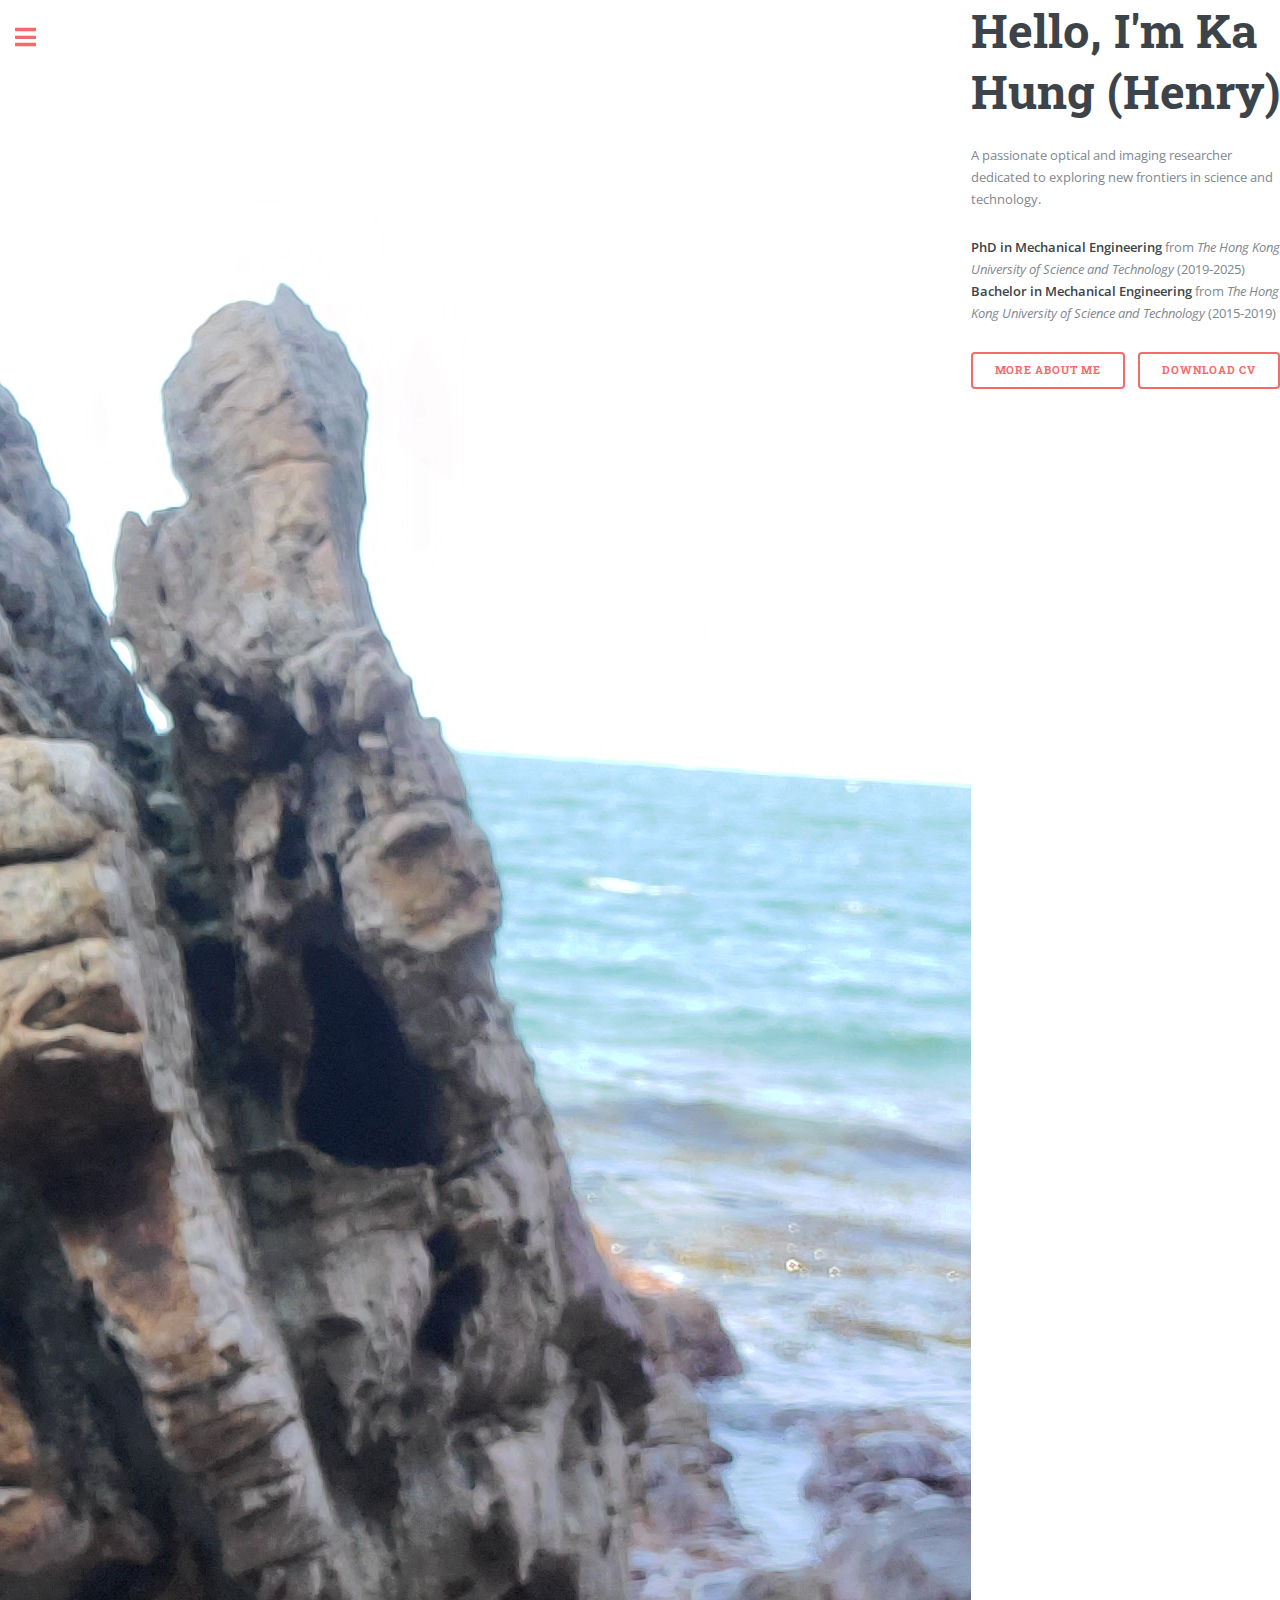
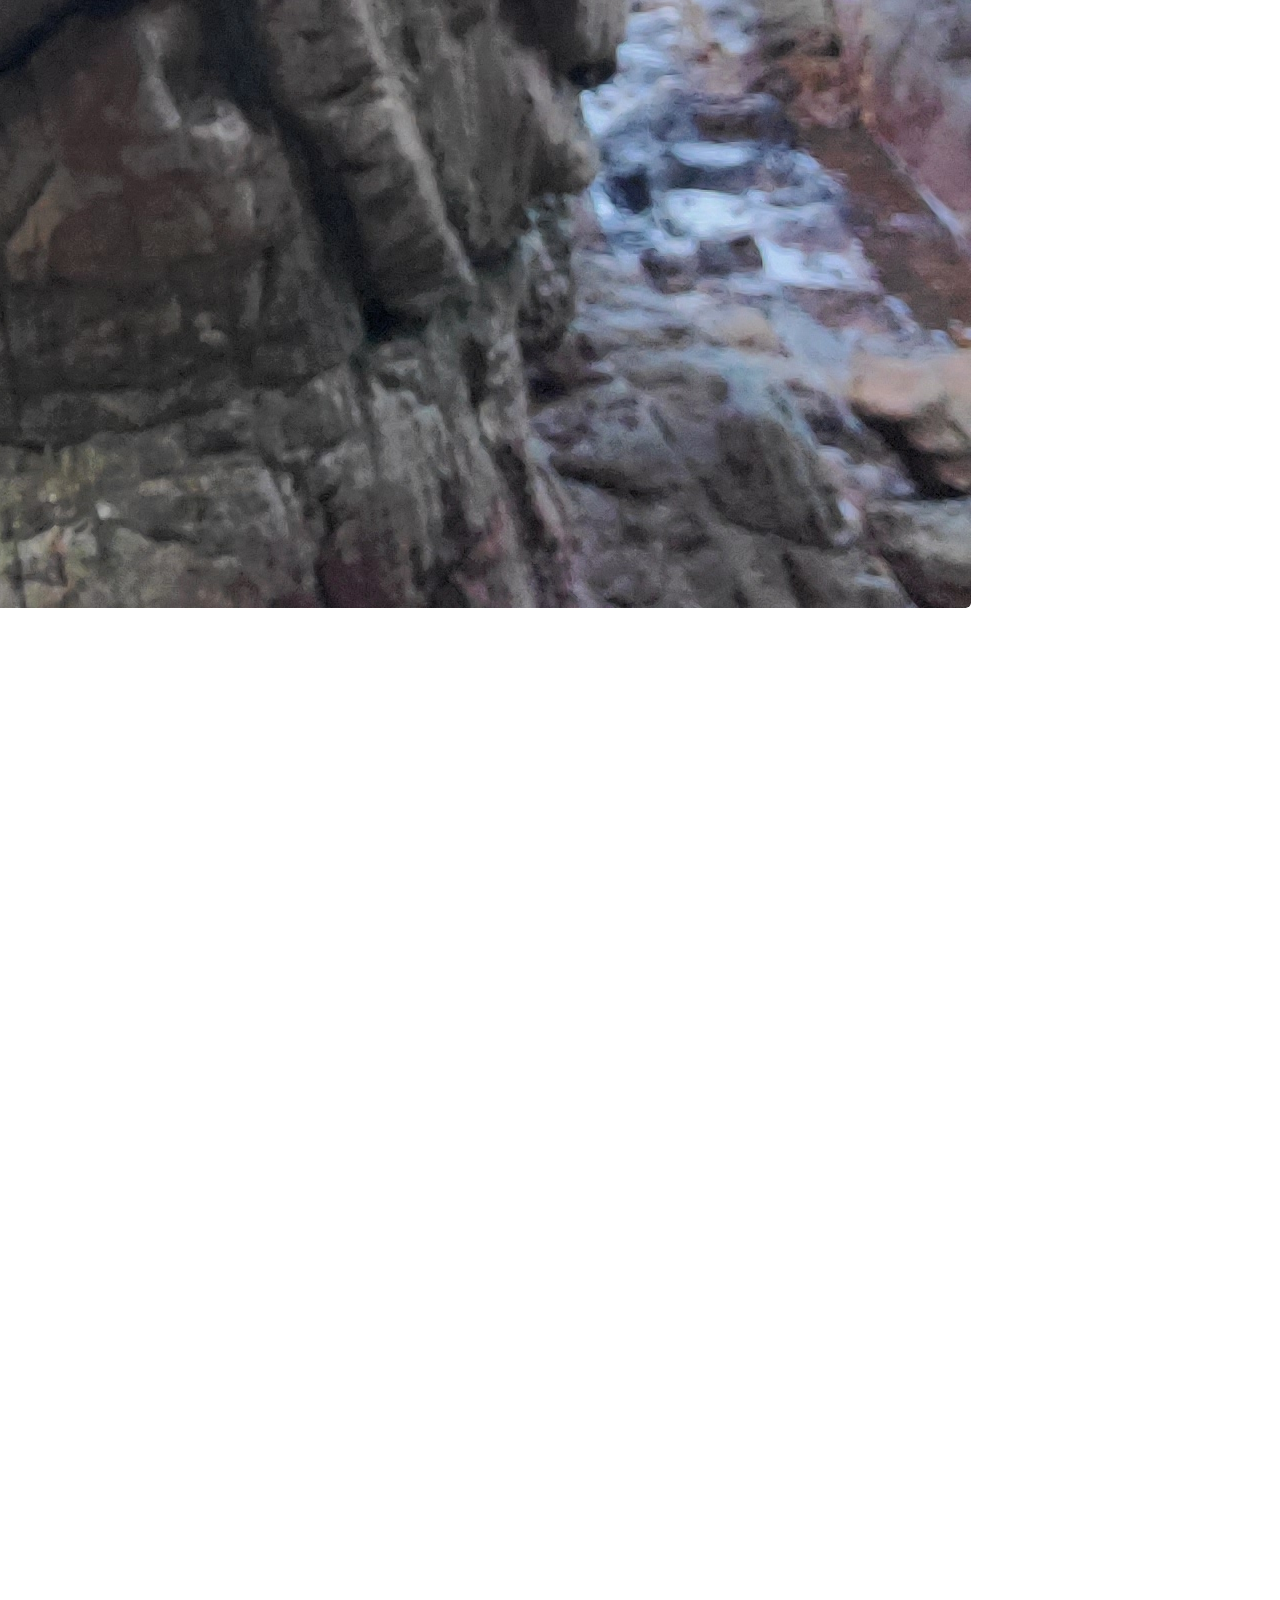
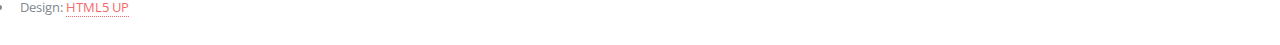
<file: index.html>
<!DOCTYPE HTML>
<!--
  Thank you template provided by HTML5 UP
  html5up.net | @ajlkn
-->
<html lang="en">
  <head>
    <title>Henry's personal webpage</title>
    <meta charset="utf-8" />
    <meta name="viewport" content="width=device-width, initial-scale=1, user-scalable=no" />
    <link rel="stylesheet" href="assets/css/main.css" />
    <noscript><link rel="stylesheet" href="assets/css/noscript.css" /></noscript>
  </head>
  <body class="is-preload">

    <!-- Sidebar -->
    <section id="sidebar">
      <div class="inner">
        <nav>
          <ul>
            <li><a href="#intro">Welcome</a></li>
            <li><a href="#one">Ka Hung (Henry)</a></li>
	    <li><a href="#two">News</a></li>
            <li><a href="#three">Contact</a></li>
          </ul>
        </nav>
      </div>
    </section>

<!-- Wrapper -->
<div id="wrapper">

  <!-- Intro -->
  <section id="intro" class="wrapper style1 fullscreen fade-up">
    <div class="inner">
      <h1>Hello, I'm Ka Hung (Henry)</h1>
      <p>A passionate optical and imaging researcher dedicated to exploring new frontiers in science and technology.</p>
      <p>
        <strong>PhD in Mechanical Engineering</strong> from <em>The Hong Kong University of Science and Technology</em> (2019-2025)<br>

        <strong>Bachelor in Mechanical Engineering</strong> from <em>The Hong Kong University of Science and Technology</em> (2015-2019)
      </p>
      <ul class="actions">
        <!-- Existing button -->
        <li><a href="#one" class="button scrolly">More about me</a></li>
        <!-- New Download CV button -->
        <li><a href="file/CV_KHCHAN.pdf" class="button" download>Download CV</a></li>
      </ul>
    </div>
  </section>

      <!-- One -->
      <section id="one" class="wrapper style2 spotlights">
        <!-- Subsection 1: Who am I -->
        <section>
          <a href="#" class="image"><img src="images/me.jpg" alt="Henry portrait" data-position="center center" /></a>
          <div class="content">
            <div class="inner">
              <h2>Who am I</h2>
              <p>I am Henry from Hong Kong, a beautiful city surrounded by nature. I enjoy outdoor activities such as hiking, skiing, and star-gazing.</p>
              <ul class="actions">
                <li><a href="me.html" class="button">Learn more</a></li>
              </ul>
            </div>
          </div>
        </section>
        <!-- Subsection 2: My Research -->
        <section>
          <a href="#" class="image"><img src="images/microscope1.png" alt="Microscope" data-position="top center" /></a>
          <div class="content">
            <div class="inner">
              <h2>My Research</h2>
              <p>I am a mechanical engineering student with a minor in astrophysics. My personal research interest is in optical imaging and image analysis. I have developed several microscopes from scratch and created innovative imaging analysis algorithms.</p>
              <ul class="actions">
                <li><a href="research.html" class="button">My research</a></li>
              </ul>
            </div>
          </div>
        </section>
        <!-- Subsection 3: Gallery -->
        <section>
          <a href="#" class="image"><img src="gallery/2018-02-03-23-50-42.jpg" alt="Gallery preview" data-position="25% 25%" /></a>
          <div class="content">
            <div class="inner">
              <h2>Gallery</h2>
              <p>Explore a curated collection of photos that showcase my adventures moments. For a full view, please visit the gallery page.</p>
              <ul class="actions">
                <li><a href="gallery.html" class="button">View Gallery</a></li>
              </ul>
            </div>
          </div>
        </section>
      </section>

<!-- Two: News -->
<section id="two" class="wrapper style3 fade-up">
  <div class="inner">
    <h2>News</h2>
    <p>Stay up to date with my latest announcements, publications, and events.</p>
    <div id="news-container">
      <!-- Latest five news items will be loaded here automatically -->
    </div>
    <ul class="actions">
      <li><a href="news.html" class="button">View All News</a></li>
    </ul>
  </div>
</section>


      <!-- Three: Contact -->
      <section id="three" class="wrapper style1 fade-up">
        <div class="inner">
          <h2>Get in touch</h2>
          <p>Please feel free to contact me for collaboration.</p>
          <div class="split style1">

            <section>
              <ul class="contact">
                <li>
                  <h3>Email</h3>
                  <a href="mailto:khchanbw@connect.ust.hk">khchanbw@connect.ust.hk</a> or 
                  <a href="mailto:khchan@lbl.gov">khchan@lbl.gov</a>
                </li>
                <li>
                  <h3>Phone</h3>
                  <span>+1 510 666 7977</span>
                </li>
                <li>
                  <h3>Social</h3>
                  <ul class="icons">
                    <li><a href="https://www.facebook.com/henry.chan.7792/" class="icon brands fa-facebook-f"><span class="label">Facebook</span></a></li>
                    <li><a href="https://github.com/Henry-KH-chan" class="icon brands fa-github"><span class="label">GitHub</span></a></li>
                    <li><a href="https://www.instagram.com/henry.chan.7792/" class="icon brands fa-instagram"><span class="label">Instagram</span></a></li>
                    <li><a href="https://www.linkedin.com/in/ka-hung-chan-a5a857118/" class="icon brands fa-linkedin-in"><span class="label">LinkedIn</span></a></li>
                  </ul>
                </li>
              </ul>
            </section>
          </div>
        </div>
      </section>

    </div>

    <!-- Footer -->
    <footer id="footer" class="wrapper style1-alt">
      <div class="inner">
        <ul class="menu">
          <li>&copy; Henry. All rights reserved.</li>
          <li>Design: <a href="http://html5up.net">HTML5 UP</a></li>
        </ul>
      </div>
    </footer>

    <!-- Scripts -->
    <script src="assets/js/jquery.min.js"></script>
    <script src="assets/js/jquery.scrollex.min.js"></script>
    <script src="assets/js/jquery.scrolly.min.js"></script>
    <script src="assets/js/browser.min.js"></script>
    <script src="assets/js/breakpoints.min.js"></script>
    <script src="assets/js/util.js"></script>
    <script src="assets/js/main.js"></script>
<script>
  $(document).ready(function() {
    // Load news items from the JSON file
	$.getJSON("news.json?cacheBust=" + Date.now(), function(data) {
      // Sort news items by date descending
      data.sort(function(a, b) {
        return new Date(b.date) - new Date(a.date);
      });
      // Take the latest five news items
      var latestNews = data.slice(0, 5);
      var html = "";
      latestNews.forEach(function(item) {
        html += "<article class='news-item'>";
        html += "<h3>" + item.title + "</h3>";
        html += "<time datetime='" + item.date + "'>" + item.date + "</time>";
        html += "<p>" + item.content + "</p>";
        html += "</article>";
      });
      // Inject the news HTML into the container
      $("#news-container").html(html);
    });
  });
</script>

  </body>
</html>
</file>
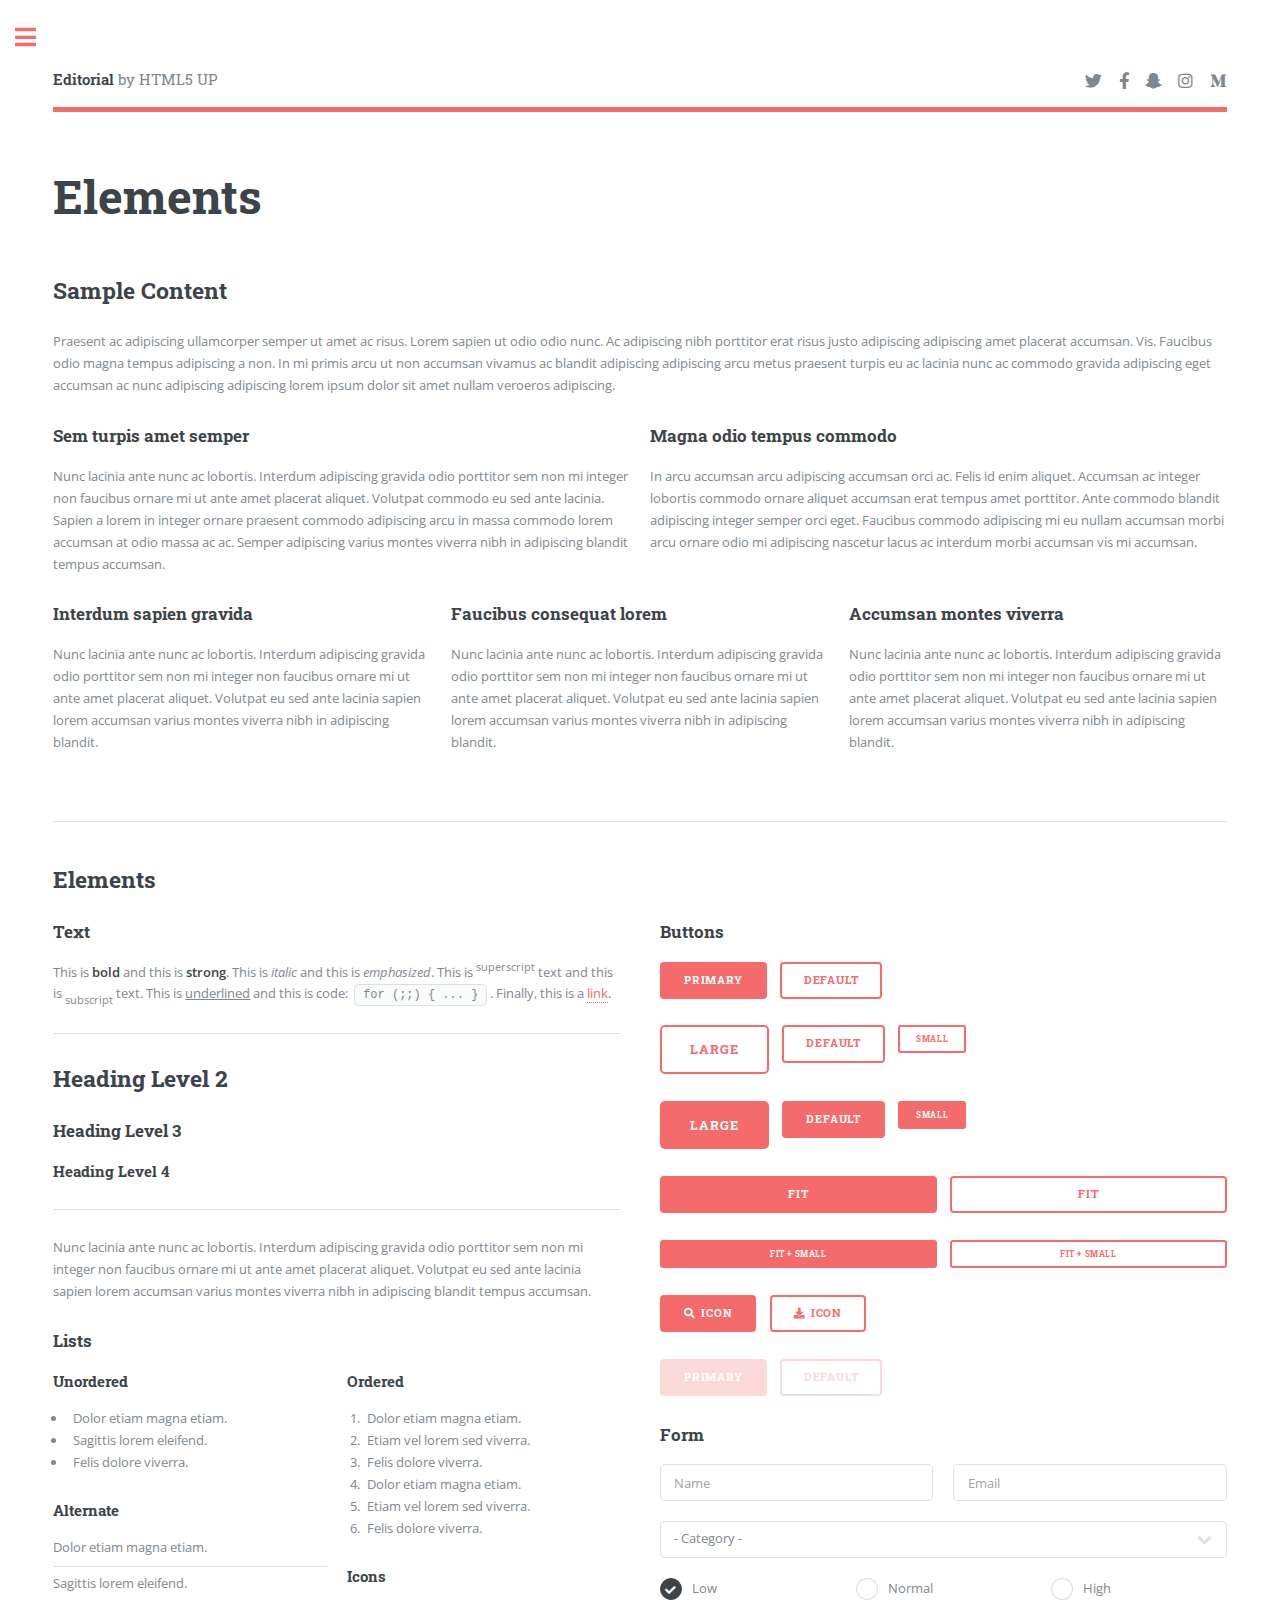
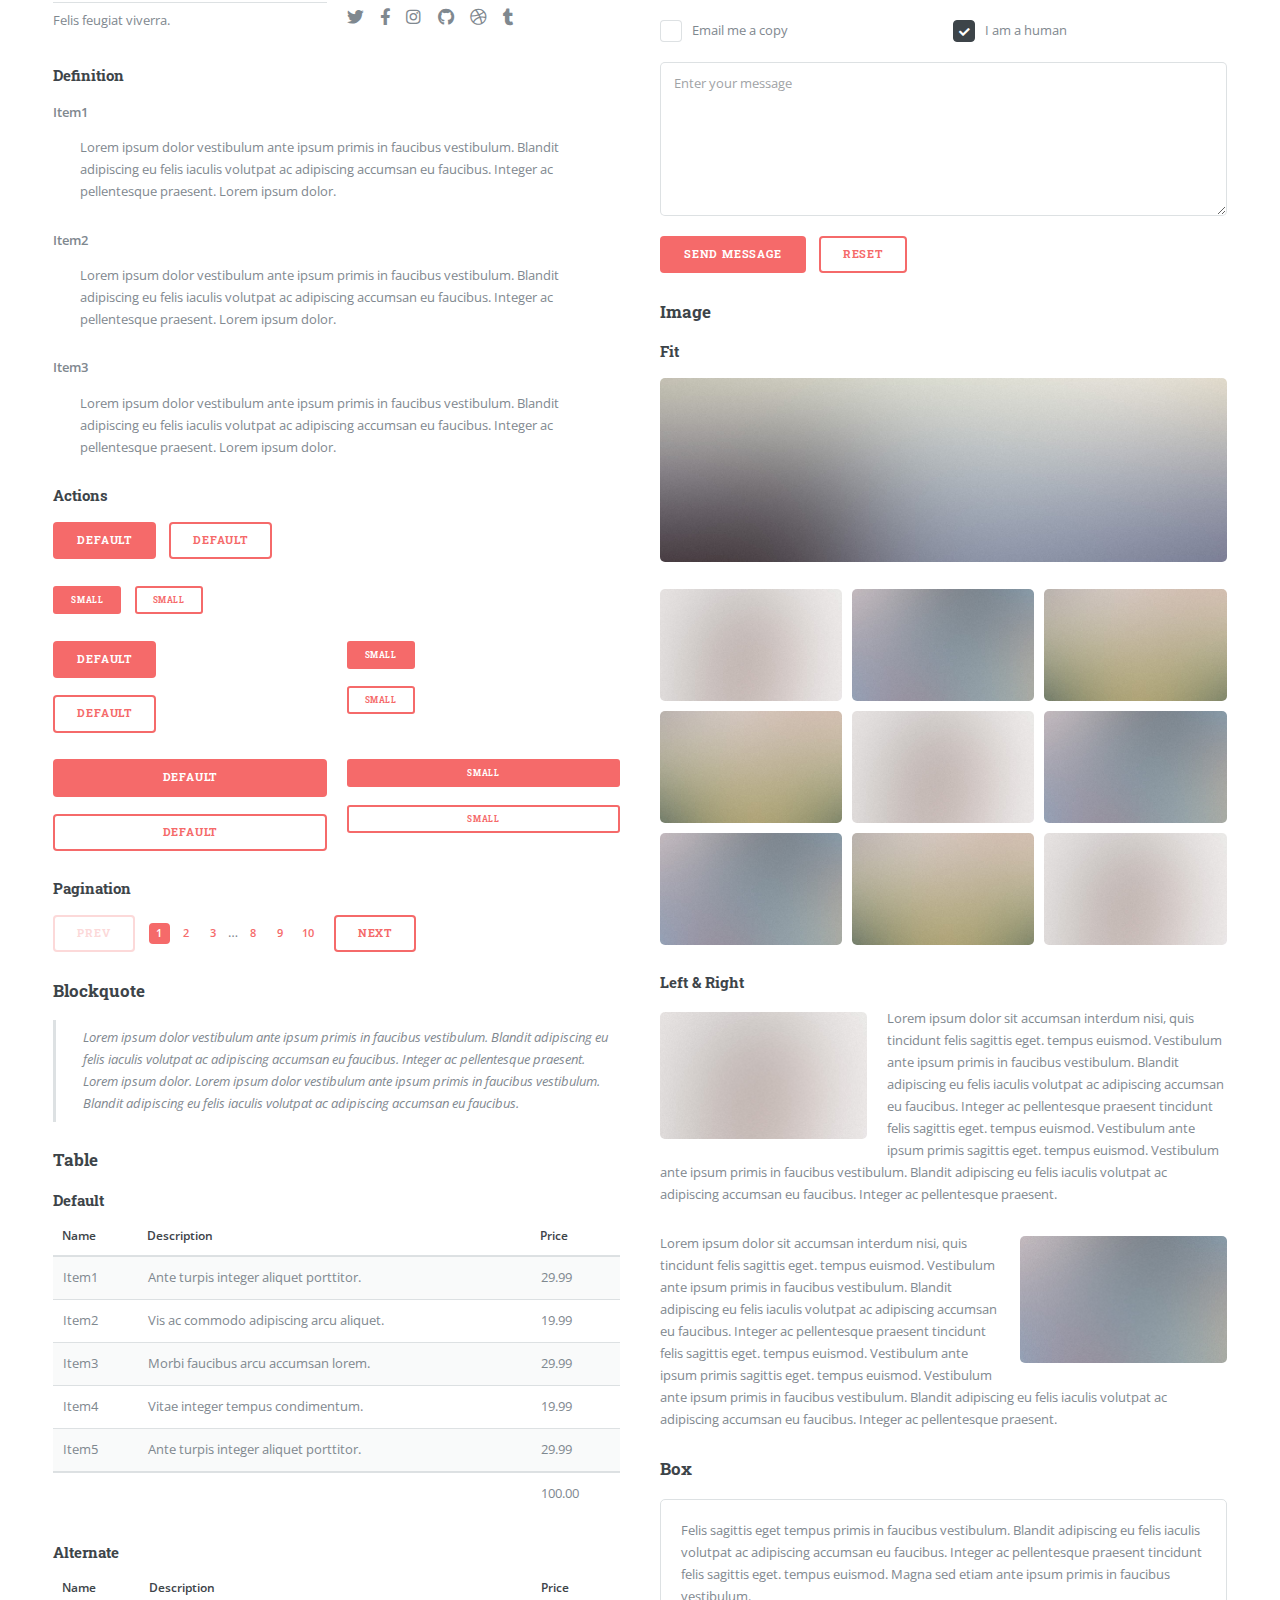
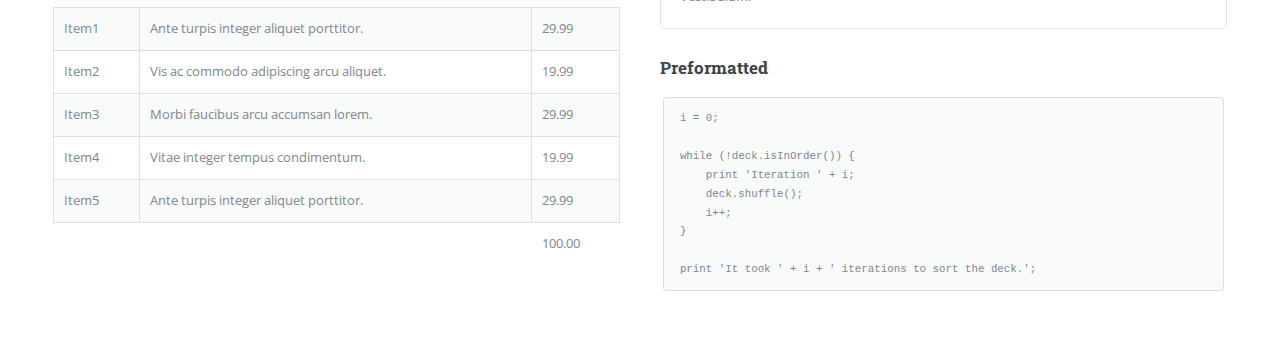
<file: elements.html>
<!DOCTYPE HTML>
<!--
	Editorial by HTML5 UP
	html5up.net | @ajlkn
	Free for personal and commercial use under the CCA 3.0 license (html5up.net/license)
-->
<html>
	<head>
		<title>Elements - Editorial by HTML5 UP</title>
		<meta charset="utf-8" />
		<meta name="viewport" content="width=device-width, initial-scale=1, user-scalable=no" />
		<link rel="stylesheet" href="assets/css/main.css" />
	</head>
	<body class="is-preload">

		<!-- Wrapper -->
			<div id="wrapper">

				<!-- Main -->
					<div id="main">
						<div class="inner">

							<!-- Header -->
								<header id="header">
									<a href="index.html" class="logo"><strong>Editorial</strong> by HTML5 UP</a>
									<ul class="icons">
										<li><a href="#" class="icon brands fa-twitter"><span class="label">Twitter</span></a></li>
										<li><a href="#" class="icon brands fa-facebook-f"><span class="label">Facebook</span></a></li>
										<li><a href="#" class="icon brands fa-snapchat-ghost"><span class="label">Snapchat</span></a></li>
										<li><a href="#" class="icon brands fa-instagram"><span class="label">Instagram</span></a></li>
										<li><a href="#" class="icon brands fa-medium-m"><span class="label">Medium</span></a></li>
									</ul>
								</header>

							<!-- Content -->
								<section>
									<header class="main">
										<h1>Elements</h1>
									</header>

									<!-- Content -->
										<h2 id="content">Sample Content</h2>
										<p>Praesent ac adipiscing ullamcorper semper ut amet ac risus. Lorem sapien ut odio odio nunc. Ac adipiscing nibh porttitor erat risus justo adipiscing adipiscing amet placerat accumsan. Vis. Faucibus odio magna tempus adipiscing a non. In mi primis arcu ut non accumsan vivamus ac blandit adipiscing adipiscing arcu metus praesent turpis eu ac lacinia nunc ac commodo gravida adipiscing eget accumsan ac nunc adipiscing adipiscing lorem ipsum dolor sit amet nullam veroeros adipiscing.</p>
										<div class="row">
											<div class="col-6 col-12-small">
												<h3>Sem turpis amet semper</h3>
												<p>Nunc lacinia ante nunc ac lobortis. Interdum adipiscing gravida odio porttitor sem non mi integer non faucibus ornare mi ut ante amet placerat aliquet. Volutpat commodo eu sed ante lacinia. Sapien a lorem in integer ornare praesent commodo adipiscing arcu in massa commodo lorem accumsan at odio massa ac ac. Semper adipiscing varius montes viverra nibh in adipiscing blandit tempus accumsan.</p>
											</div>
											<div class="col-6 col-12-small">
												<h3>Magna odio tempus commodo</h3>
												<p>In arcu accumsan arcu adipiscing accumsan orci ac. Felis id enim aliquet. Accumsan ac integer lobortis commodo ornare aliquet accumsan erat tempus amet porttitor. Ante commodo blandit adipiscing integer semper orci eget. Faucibus commodo adipiscing mi eu nullam accumsan morbi arcu ornare odio mi adipiscing nascetur lacus ac interdum morbi accumsan vis mi accumsan.</p>
											</div>
											<!-- Break -->
											<div class="col-4 col-12-medium">
												<h3>Interdum sapien gravida</h3>
												<p>Nunc lacinia ante nunc ac lobortis. Interdum adipiscing gravida odio porttitor sem non mi integer non faucibus ornare mi ut ante amet placerat aliquet. Volutpat eu sed ante lacinia sapien lorem accumsan varius montes viverra nibh in adipiscing blandit.</p>
											</div>
											<div class="col-4 col-12-medium">
												<h3>Faucibus consequat lorem</h3>
												<p>Nunc lacinia ante nunc ac lobortis. Interdum adipiscing gravida odio porttitor sem non mi integer non faucibus ornare mi ut ante amet placerat aliquet. Volutpat eu sed ante lacinia sapien lorem accumsan varius montes viverra nibh in adipiscing blandit.</p>
											</div>
											<div class="col-4 col-12-medium">
												<h3>Accumsan montes viverra</h3>
												<p>Nunc lacinia ante nunc ac lobortis. Interdum adipiscing gravida odio porttitor sem non mi integer non faucibus ornare mi ut ante amet placerat aliquet. Volutpat eu sed ante lacinia sapien lorem accumsan varius montes viverra nibh in adipiscing blandit.</p>
											</div>
										</div>

									<hr class="major" />

									<!-- Elements -->
										<h2 id="elements">Elements</h2>
										<div class="row gtr-200">
											<div class="col-6 col-12-medium">

												<!-- Text stuff -->
													<h3>Text</h3>
													<p>This is <b>bold</b> and this is <strong>strong</strong>. This is <i>italic</i> and this is <em>emphasized</em>.
													This is <sup>superscript</sup> text and this is <sub>subscript</sub> text.
													This is <u>underlined</u> and this is code: <code>for (;;) { ... }</code>.
													Finally, this is a <a href="#">link</a>.</p>
													<hr />
													<h2>Heading Level 2</h2>
													<h3>Heading Level 3</h3>
													<h4>Heading Level 4</h4>
													<hr />
													<p>Nunc lacinia ante nunc ac lobortis. Interdum adipiscing gravida odio porttitor sem non mi integer non faucibus ornare mi ut ante amet placerat aliquet. Volutpat eu sed ante lacinia sapien lorem accumsan varius montes viverra nibh in adipiscing blandit tempus accumsan.</p>

												<!-- Lists -->
													<h3>Lists</h3>
													<div class="row">
														<div class="col-6 col-12-small">

															<h4>Unordered</h4>
															<ul>
																<li>Dolor etiam magna etiam.</li>
																<li>Sagittis lorem eleifend.</li>
																<li>Felis dolore viverra.</li>
															</ul>

															<h4>Alternate</h4>
															<ul class="alt">
																<li>Dolor etiam magna etiam.</li>
																<li>Sagittis lorem eleifend.</li>
																<li>Felis feugiat viverra.</li>
															</ul>

														</div>
														<div class="col-6 col-12-small">

															<h4>Ordered</h4>
															<ol>
																<li>Dolor etiam magna etiam.</li>
																<li>Etiam vel lorem sed viverra.</li>
																<li>Felis dolore viverra.</li>
																<li>Dolor etiam magna etiam.</li>
																<li>Etiam vel lorem sed viverra.</li>
																<li>Felis dolore viverra.</li>
															</ol>

															<h4>Icons</h4>
															<ul class="icons">
																<li><a href="#" class="icon brands fa-twitter"><span class="label">Twitter</span></a></li>
																<li><a href="#" class="icon brands fa-facebook-f"><span class="label">Facebook</span></a></li>
																<li><a href="#" class="icon brands fa-instagram"><span class="label">Instagram</span></a></li>
																<li><a href="#" class="icon brands fa-github"><span class="label">Github</span></a></li>
																<li><a href="#" class="icon brands fa-dribbble"><span class="label">Dribbble</span></a></li>
																<li><a href="#" class="icon brands fa-tumblr"><span class="label">Tumblr</span></a></li>
															</ul>

														</div>
													</div>
													<h4>Definition</h4>
													<dl>
														<dt>Item1</dt>
														<dd>
															<p>Lorem ipsum dolor vestibulum ante ipsum primis in faucibus vestibulum. Blandit adipiscing eu felis iaculis volutpat ac adipiscing accumsan eu faucibus. Integer ac pellentesque praesent. Lorem ipsum dolor.</p>
														</dd>
														<dt>Item2</dt>
														<dd>
															<p>Lorem ipsum dolor vestibulum ante ipsum primis in faucibus vestibulum. Blandit adipiscing eu felis iaculis volutpat ac adipiscing accumsan eu faucibus. Integer ac pellentesque praesent. Lorem ipsum dolor.</p>
														</dd>
														<dt>Item3</dt>
														<dd>
															<p>Lorem ipsum dolor vestibulum ante ipsum primis in faucibus vestibulum. Blandit adipiscing eu felis iaculis volutpat ac adipiscing accumsan eu faucibus. Integer ac pellentesque praesent. Lorem ipsum dolor.</p>
														</dd>
													</dl>

													<h4>Actions</h4>
													<ul class="actions">
														<li><a href="#" class="button primary">Default</a></li>
														<li><a href="#" class="button">Default</a></li>
													</ul>
													<ul class="actions small">
														<li><a href="#" class="button primary small">Small</a></li>
														<li><a href="#" class="button small">Small</a></li>
													</ul>
													<div class="row">
														<div class="col-6 col-12-small">
															<ul class="actions stacked">
																<li><a href="#" class="button primary">Default</a></li>
																<li><a href="#" class="button">Default</a></li>
															</ul>
														</div>
														<div class="col-6 col-12-small">
															<ul class="actions stacked">
																<li><a href="#" class="button primary small">Small</a></li>
																<li><a href="#" class="button small">Small</a></li>
															</ul>
														</div>
														<div class="col-6 col-12-small">
															<ul class="actions stacked">
																<li><a href="#" class="button primary fit">Default</a></li>
																<li><a href="#" class="button fit">Default</a></li>
															</ul>
														</div>
														<div class="col-6 col-12-small">
															<ul class="actions stacked">
																<li><a href="#" class="button primary small fit">Small</a></li>
																<li><a href="#" class="button small fit">Small</a></li>
															</ul>
														</div>
													</div>

													<h4>Pagination</h4>
													<ul class="pagination">
														<li><span class="button disabled">Prev</span></li>
														<li><a href="#" class="page active">1</a></li>
														<li><a href="#" class="page">2</a></li>
														<li><a href="#" class="page">3</a></li>
														<li><span>&hellip;</span></li>
														<li><a href="#" class="page">8</a></li>
														<li><a href="#" class="page">9</a></li>
														<li><a href="#" class="page">10</a></li>
														<li><a href="#" class="button">Next</a></li>
													</ul>

												<!-- Blockquote -->
													<h3>Blockquote</h3>
													<blockquote>Lorem ipsum dolor vestibulum ante ipsum primis in faucibus vestibulum. Blandit adipiscing eu felis iaculis volutpat ac adipiscing accumsan eu faucibus. Integer ac pellentesque praesent. Lorem ipsum dolor. Lorem ipsum dolor vestibulum ante ipsum primis in faucibus vestibulum. Blandit adipiscing eu felis iaculis volutpat ac adipiscing accumsan eu faucibus.</blockquote>

												<!-- Table -->
													<h3>Table</h3>

													<h4>Default</h4>
													<div class="table-wrapper">
														<table>
															<thead>
																<tr>
																	<th>Name</th>
																	<th>Description</th>
																	<th>Price</th>
																</tr>
															</thead>
															<tbody>
																<tr>
																	<td>Item1</td>
																	<td>Ante turpis integer aliquet porttitor.</td>
																	<td>29.99</td>
																</tr>
																<tr>
																	<td>Item2</td>
																	<td>Vis ac commodo adipiscing arcu aliquet.</td>
																	<td>19.99</td>
																</tr>
																<tr>
																	<td>Item3</td>
																	<td> Morbi faucibus arcu accumsan lorem.</td>
																	<td>29.99</td>
																</tr>
																<tr>
																	<td>Item4</td>
																	<td>Vitae integer tempus condimentum.</td>
																	<td>19.99</td>
																</tr>
																<tr>
																	<td>Item5</td>
																	<td>Ante turpis integer aliquet porttitor.</td>
																	<td>29.99</td>
																</tr>
															</tbody>
															<tfoot>
																<tr>
																	<td colspan="2"></td>
																	<td>100.00</td>
																</tr>
															</tfoot>
														</table>
													</div>

													<h4>Alternate</h4>
													<div class="table-wrapper">
														<table class="alt">
															<thead>
																<tr>
																	<th>Name</th>
																	<th>Description</th>
																	<th>Price</th>
																</tr>
															</thead>
															<tbody>
																<tr>
																	<td>Item1</td>
																	<td>Ante turpis integer aliquet porttitor.</td>
																	<td>29.99</td>
																</tr>
																<tr>
																	<td>Item2</td>
																	<td>Vis ac commodo adipiscing arcu aliquet.</td>
																	<td>19.99</td>
																</tr>
																<tr>
																	<td>Item3</td>
																	<td> Morbi faucibus arcu accumsan lorem.</td>
																	<td>29.99</td>
																</tr>
																<tr>
																	<td>Item4</td>
																	<td>Vitae integer tempus condimentum.</td>
																	<td>19.99</td>
																</tr>
																<tr>
																	<td>Item5</td>
																	<td>Ante turpis integer aliquet porttitor.</td>
																	<td>29.99</td>
																</tr>
															</tbody>
															<tfoot>
																<tr>
																	<td colspan="2"></td>
																	<td>100.00</td>
																</tr>
															</tfoot>
														</table>
													</div>

											</div>
											<div class="col-6 col-12-medium">

												<!-- Buttons -->
													<h3>Buttons</h3>
													<ul class="actions">
														<li><a href="#" class="button primary">Primary</a></li>
														<li><a href="#" class="button">Default</a></li>
													</ul>
													<ul class="actions">
														<li><a href="#" class="button large">Large</a></li>
														<li><a href="#" class="button">Default</a></li>
														<li><a href="#" class="button small">Small</a></li>
													</ul>
													<ul class="actions">
														<li><a href="#" class="button primary large">Large</a></li>
														<li><a href="#" class="button primary">Default</a></li>
														<li><a href="#" class="button primary small">Small</a></li>
													</ul>
													<ul class="actions fit">
														<li><a href="#" class="button primary fit">Fit</a></li>
														<li><a href="#" class="button fit">Fit</a></li>
													</ul>
													<ul class="actions fit small">
														<li><a href="#" class="button primary fit small">Fit + Small</a></li>
														<li><a href="#" class="button fit small">Fit + Small</a></li>
													</ul>
													<ul class="actions">
														<li><a href="#" class="button primary icon solid fa-search">Icon</a></li>
														<li><a href="#" class="button icon solid fa-download">Icon</a></li>
													</ul>
													<ul class="actions">
														<li><span class="button primary disabled">Primary</span></li>
														<li><span class="button disabled">Default</span></li>
													</ul>

												<!-- Form -->
													<h3>Form</h3>

													<form method="post" action="#">
														<div class="row gtr-uniform">
															<div class="col-6 col-12-xsmall">
																<input type="text" name="demo-name" id="demo-name" value="" placeholder="Name" />
															</div>
															<div class="col-6 col-12-xsmall">
																<input type="email" name="demo-email" id="demo-email" value="" placeholder="Email" />
															</div>
															<!-- Break -->
															<div class="col-12">
																<select name="demo-category" id="demo-category">
																	<option value="">- Category -</option>
																	<option value="1">Manufacturing</option>
																	<option value="1">Shipping</option>
																	<option value="1">Administration</option>
																	<option value="1">Human Resources</option>
																</select>
															</div>
															<!-- Break -->
															<div class="col-4 col-12-small">
																<input type="radio" id="demo-priority-low" name="demo-priority" checked>
																<label for="demo-priority-low">Low</label>
															</div>
															<div class="col-4 col-12-small">
																<input type="radio" id="demo-priority-normal" name="demo-priority">
																<label for="demo-priority-normal">Normal</label>
															</div>
															<div class="col-4 col-12-small">
																<input type="radio" id="demo-priority-high" name="demo-priority">
																<label for="demo-priority-high">High</label>
															</div>
															<!-- Break -->
															<div class="col-6 col-12-small">
																<input type="checkbox" id="demo-copy" name="demo-copy">
																<label for="demo-copy">Email me a copy</label>
															</div>
															<div class="col-6 col-12-small">
																<input type="checkbox" id="demo-human" name="demo-human" checked>
																<label for="demo-human">I am a human</label>
															</div>
															<!-- Break -->
															<div class="col-12">
																<textarea name="demo-message" id="demo-message" placeholder="Enter your message" rows="6"></textarea>
															</div>
															<!-- Break -->
															<div class="col-12">
																<ul class="actions">
																	<li><input type="submit" value="Send Message" class="primary" /></li>
																	<li><input type="reset" value="Reset" /></li>
																</ul>
															</div>
														</div>
													</form>

												<!-- Image -->
													<h3>Image</h3>

													<h4>Fit</h4>
													<span class="image fit"><img src="images/pic11.jpg" alt="" /></span>
													<div class="box alt">
														<div class="row gtr-50 gtr-uniform">
															<div class="col-4"><span class="image fit"><img src="images/pic01.jpg" alt="" /></span></div>
															<div class="col-4"><span class="image fit"><img src="images/pic02.jpg" alt="" /></span></div>
															<div class="col-4"><span class="image fit"><img src="images/pic03.jpg" alt="" /></span></div>
															<!-- Break -->
															<div class="col-4"><span class="image fit"><img src="images/pic03.jpg" alt="" /></span></div>
															<div class="col-4"><span class="image fit"><img src="images/pic01.jpg" alt="" /></span></div>
															<div class="col-4"><span class="image fit"><img src="images/pic02.jpg" alt="" /></span></div>
															<!-- Break -->
															<div class="col-4"><span class="image fit"><img src="images/pic02.jpg" alt="" /></span></div>
															<div class="col-4"><span class="image fit"><img src="images/pic03.jpg" alt="" /></span></div>
															<div class="col-4"><span class="image fit"><img src="images/pic01.jpg" alt="" /></span></div>
														</div>
													</div>

													<h4>Left &amp; Right</h4>
													<p><span class="image left"><img src="images/pic01.jpg" alt="" /></span>Lorem ipsum dolor sit accumsan interdum nisi, quis tincidunt felis sagittis eget. tempus euismod. Vestibulum ante ipsum primis in faucibus vestibulum. Blandit adipiscing eu felis iaculis volutpat ac adipiscing accumsan eu faucibus. Integer ac pellentesque praesent tincidunt felis sagittis eget. tempus euismod. Vestibulum ante ipsum primis sagittis eget. tempus euismod. Vestibulum ante ipsum primis in faucibus vestibulum. Blandit adipiscing eu felis iaculis volutpat ac adipiscing accumsan eu faucibus. Integer ac pellentesque praesent.</p>
													<p><span class="image right"><img src="images/pic02.jpg" alt="" /></span>Lorem ipsum dolor sit accumsan interdum nisi, quis tincidunt felis sagittis eget. tempus euismod. Vestibulum ante ipsum primis in faucibus vestibulum. Blandit adipiscing eu felis iaculis volutpat ac adipiscing accumsan eu faucibus. Integer ac pellentesque praesent tincidunt felis sagittis eget. tempus euismod. Vestibulum ante ipsum primis sagittis eget. tempus euismod. Vestibulum ante ipsum primis in faucibus vestibulum. Blandit adipiscing eu felis iaculis volutpat ac adipiscing accumsan eu faucibus. Integer ac pellentesque praesent.</p>

												<!-- Box -->
													<h3>Box</h3>
													<div class="box">
														<p>Felis sagittis eget tempus primis in faucibus vestibulum. Blandit adipiscing eu felis iaculis volutpat ac adipiscing accumsan eu faucibus. Integer ac pellentesque praesent tincidunt felis sagittis eget. tempus euismod. Magna sed etiam ante ipsum primis in faucibus vestibulum.</p>
													</div>

												<!-- Preformatted Code -->
													<h3>Preformatted</h3>
													<pre><code>i = 0;

while (!deck.isInOrder()) {
    print 'Iteration ' + i;
    deck.shuffle();
    i++;
}

print 'It took ' + i + ' iterations to sort the deck.';
</code></pre>

											</div>
										</div>

								</section>

						</div>
					</div>

				<!-- Sidebar -->
					<div id="sidebar">
						<div class="inner">

							<!-- Search -->
								<section id="search" class="alt">
									<form method="post" action="#">
										<input type="text" name="query" id="query" placeholder="Search" />
									</form>
								</section>

							<!-- Menu -->
								<nav id="menu">
									<header class="major">
										<h2>Menu</h2>
									</header>
									<ul>
										<li><a href="index.html">Homepage</a></li>
										<li><a href="generic.html">Generic</a></li>
										<li><a href="elements.html">Elements</a></li>
										<li>
											<span class="opener">Submenu</span>
											<ul>
												<li><a href="#">Lorem Dolor</a></li>
												<li><a href="#">Ipsum Adipiscing</a></li>
												<li><a href="#">Tempus Magna</a></li>
												<li><a href="#">Feugiat Veroeros</a></li>
											</ul>
										</li>
										<li><a href="#">Etiam Dolore</a></li>
										<li><a href="#">Adipiscing</a></li>
										<li>
											<span class="opener">Another Submenu</span>
											<ul>
												<li><a href="#">Lorem Dolor</a></li>
												<li><a href="#">Ipsum Adipiscing</a></li>
												<li><a href="#">Tempus Magna</a></li>
												<li><a href="#">Feugiat Veroeros</a></li>
											</ul>
										</li>
										<li><a href="#">Maximus Erat</a></li>
										<li><a href="#">Sapien Mauris</a></li>
										<li><a href="#">Amet Lacinia</a></li>
									</ul>
								</nav>

							<!-- Section -->
								<section>
									<header class="major">
										<h2>Ante interdum</h2>
									</header>
									<div class="mini-posts">
										<article>
											<a href="#" class="image"><img src="images/pic07.jpg" alt="" /></a>
											<p>Aenean ornare velit lacus, ac varius enim lorem ullamcorper dolore aliquam.</p>
										</article>
										<article>
											<a href="#" class="image"><img src="images/pic08.jpg" alt="" /></a>
											<p>Aenean ornare velit lacus, ac varius enim lorem ullamcorper dolore aliquam.</p>
										</article>
										<article>
											<a href="#" class="image"><img src="images/pic09.jpg" alt="" /></a>
											<p>Aenean ornare velit lacus, ac varius enim lorem ullamcorper dolore aliquam.</p>
										</article>
									</div>
									<ul class="actions">
										<li><a href="#" class="button">More</a></li>
									</ul>
								</section>

							<!-- Section -->
								<section>
									<header class="major">
										<h2>Get in touch</h2>
									</header>
									<p>Sed varius enim lorem ullamcorper dolore aliquam aenean ornare velit lacus, ac varius enim lorem ullamcorper dolore. Proin sed aliquam facilisis ante interdum. Sed nulla amet lorem feugiat tempus aliquam.</p>
									<ul class="contact">
										<li class="icon solid fa-envelope"><a href="#">information@untitled.tld</a></li>
										<li class="icon solid fa-phone">(000) 000-0000</li>
										<li class="icon solid fa-home">1234 Somewhere Road #8254<br />
										Nashville, TN 00000-0000</li>
									</ul>
								</section>

							<!-- Footer -->
								<footer id="footer">
									<p class="copyright">&copy; Untitled. All rights reserved. Demo Images: <a href="https://unsplash.com">Unsplash</a>. Design: <a href="https://html5up.net">HTML5 UP</a>.</p>
								</footer>

						</div>
					</div>

			</div>

		<!-- Scripts -->
			<script src="assets/js/jquery.min.js"></script>
			<script src="assets/js/browser.min.js"></script>
			<script src="assets/js/breakpoints.min.js"></script>
			<script src="assets/js/util.js"></script>
			<script src="assets/js/main.js"></script>

	</body>
</html>
</file>
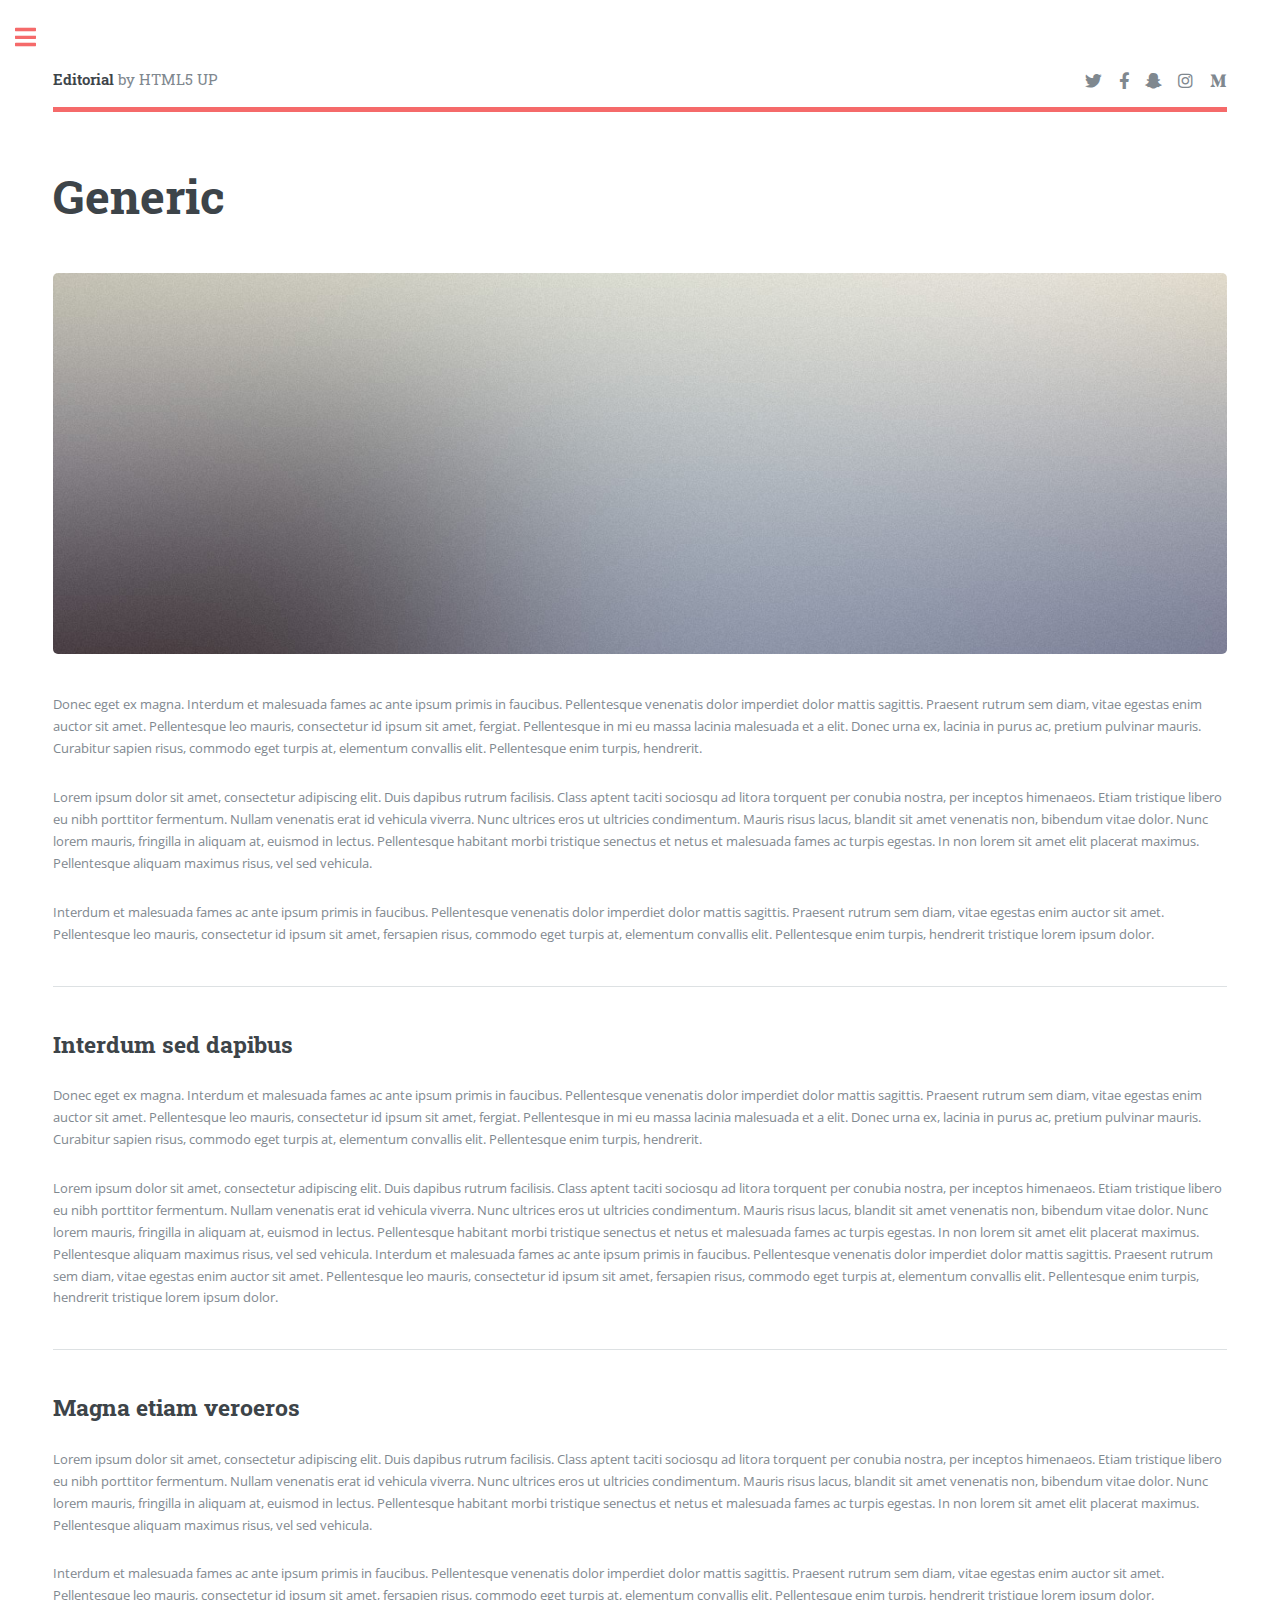
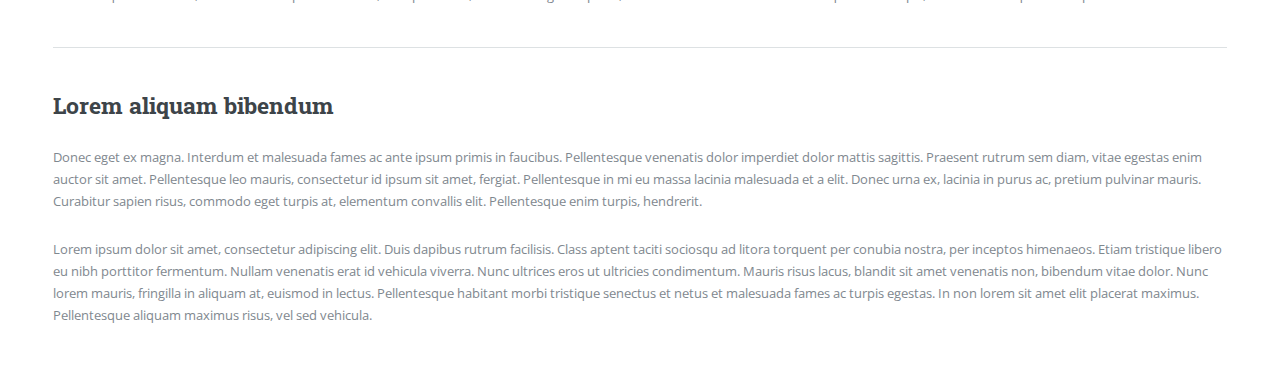
<file: generic.html>
<!DOCTYPE HTML>
<!--
	Editorial by HTML5 UP
	html5up.net | @ajlkn
	Free for personal and commercial use under the CCA 3.0 license (html5up.net/license)
-->
<html>
	<head>
		<title>Generic - Editorial by HTML5 UP</title>
		<meta charset="utf-8" />
		<meta name="viewport" content="width=device-width, initial-scale=1, user-scalable=no" />
		<link rel="stylesheet" href="assets/css/main.css" />
	</head>
	<body class="is-preload">

		<!-- Wrapper -->
			<div id="wrapper">

				<!-- Main -->
					<div id="main">
						<div class="inner">

							<!-- Header -->
								<header id="header">
									<a href="index.html" class="logo"><strong>Editorial</strong> by HTML5 UP</a>
									<ul class="icons">
										<li><a href="#" class="icon brands fa-twitter"><span class="label">Twitter</span></a></li>
										<li><a href="#" class="icon brands fa-facebook-f"><span class="label">Facebook</span></a></li>
										<li><a href="#" class="icon brands fa-snapchat-ghost"><span class="label">Snapchat</span></a></li>
										<li><a href="#" class="icon brands fa-instagram"><span class="label">Instagram</span></a></li>
										<li><a href="#" class="icon brands fa-medium-m"><span class="label">Medium</span></a></li>
									</ul>
								</header>

							<!-- Content -->
								<section>
									<header class="main">
										<h1>Generic</h1>
									</header>

									<span class="image main"><img src="images/pic11.jpg" alt="" /></span>

									<p>Donec eget ex magna. Interdum et malesuada fames ac ante ipsum primis in faucibus. Pellentesque venenatis dolor imperdiet dolor mattis sagittis. Praesent rutrum sem diam, vitae egestas enim auctor sit amet. Pellentesque leo mauris, consectetur id ipsum sit amet, fergiat. Pellentesque in mi eu massa lacinia malesuada et a elit. Donec urna ex, lacinia in purus ac, pretium pulvinar mauris. Curabitur sapien risus, commodo eget turpis at, elementum convallis elit. Pellentesque enim turpis, hendrerit.</p>
									<p>Lorem ipsum dolor sit amet, consectetur adipiscing elit. Duis dapibus rutrum facilisis. Class aptent taciti sociosqu ad litora torquent per conubia nostra, per inceptos himenaeos. Etiam tristique libero eu nibh porttitor fermentum. Nullam venenatis erat id vehicula viverra. Nunc ultrices eros ut ultricies condimentum. Mauris risus lacus, blandit sit amet venenatis non, bibendum vitae dolor. Nunc lorem mauris, fringilla in aliquam at, euismod in lectus. Pellentesque habitant morbi tristique senectus et netus et malesuada fames ac turpis egestas. In non lorem sit amet elit placerat maximus. Pellentesque aliquam maximus risus, vel sed vehicula.</p>
									<p>Interdum et malesuada fames ac ante ipsum primis in faucibus. Pellentesque venenatis dolor imperdiet dolor mattis sagittis. Praesent rutrum sem diam, vitae egestas enim auctor sit amet. Pellentesque leo mauris, consectetur id ipsum sit amet, fersapien risus, commodo eget turpis at, elementum convallis elit. Pellentesque enim turpis, hendrerit tristique lorem ipsum dolor.</p>

									<hr class="major" />

									<h2>Interdum sed dapibus</h2>
									<p>Donec eget ex magna. Interdum et malesuada fames ac ante ipsum primis in faucibus. Pellentesque venenatis dolor imperdiet dolor mattis sagittis. Praesent rutrum sem diam, vitae egestas enim auctor sit amet. Pellentesque leo mauris, consectetur id ipsum sit amet, fergiat. Pellentesque in mi eu massa lacinia malesuada et a elit. Donec urna ex, lacinia in purus ac, pretium pulvinar mauris. Curabitur sapien risus, commodo eget turpis at, elementum convallis elit. Pellentesque enim turpis, hendrerit.</p>
									<p>Lorem ipsum dolor sit amet, consectetur adipiscing elit. Duis dapibus rutrum facilisis. Class aptent taciti sociosqu ad litora torquent per conubia nostra, per inceptos himenaeos. Etiam tristique libero eu nibh porttitor fermentum. Nullam venenatis erat id vehicula viverra. Nunc ultrices eros ut ultricies condimentum. Mauris risus lacus, blandit sit amet venenatis non, bibendum vitae dolor. Nunc lorem mauris, fringilla in aliquam at, euismod in lectus. Pellentesque habitant morbi tristique senectus et netus et malesuada fames ac turpis egestas. In non lorem sit amet elit placerat maximus. Pellentesque aliquam maximus risus, vel sed vehicula. Interdum et malesuada fames ac ante ipsum primis in faucibus. Pellentesque venenatis dolor imperdiet dolor mattis sagittis. Praesent rutrum sem diam, vitae egestas enim auctor sit amet. Pellentesque leo mauris, consectetur id ipsum sit amet, fersapien risus, commodo eget turpis at, elementum convallis elit. Pellentesque enim turpis, hendrerit tristique lorem ipsum dolor.</p>

									<hr class="major" />

									<h2>Magna etiam veroeros</h2>
									<p>Lorem ipsum dolor sit amet, consectetur adipiscing elit. Duis dapibus rutrum facilisis. Class aptent taciti sociosqu ad litora torquent per conubia nostra, per inceptos himenaeos. Etiam tristique libero eu nibh porttitor fermentum. Nullam venenatis erat id vehicula viverra. Nunc ultrices eros ut ultricies condimentum. Mauris risus lacus, blandit sit amet venenatis non, bibendum vitae dolor. Nunc lorem mauris, fringilla in aliquam at, euismod in lectus. Pellentesque habitant morbi tristique senectus et netus et malesuada fames ac turpis egestas. In non lorem sit amet elit placerat maximus. Pellentesque aliquam maximus risus, vel sed vehicula.</p>
									<p>Interdum et malesuada fames ac ante ipsum primis in faucibus. Pellentesque venenatis dolor imperdiet dolor mattis sagittis. Praesent rutrum sem diam, vitae egestas enim auctor sit amet. Pellentesque leo mauris, consectetur id ipsum sit amet, fersapien risus, commodo eget turpis at, elementum convallis elit. Pellentesque enim turpis, hendrerit tristique lorem ipsum dolor.</p>

									<hr class="major" />

									<h2>Lorem aliquam bibendum</h2>
									<p>Donec eget ex magna. Interdum et malesuada fames ac ante ipsum primis in faucibus. Pellentesque venenatis dolor imperdiet dolor mattis sagittis. Praesent rutrum sem diam, vitae egestas enim auctor sit amet. Pellentesque leo mauris, consectetur id ipsum sit amet, fergiat. Pellentesque in mi eu massa lacinia malesuada et a elit. Donec urna ex, lacinia in purus ac, pretium pulvinar mauris. Curabitur sapien risus, commodo eget turpis at, elementum convallis elit. Pellentesque enim turpis, hendrerit.</p>
									<p>Lorem ipsum dolor sit amet, consectetur adipiscing elit. Duis dapibus rutrum facilisis. Class aptent taciti sociosqu ad litora torquent per conubia nostra, per inceptos himenaeos. Etiam tristique libero eu nibh porttitor fermentum. Nullam venenatis erat id vehicula viverra. Nunc ultrices eros ut ultricies condimentum. Mauris risus lacus, blandit sit amet venenatis non, bibendum vitae dolor. Nunc lorem mauris, fringilla in aliquam at, euismod in lectus. Pellentesque habitant morbi tristique senectus et netus et malesuada fames ac turpis egestas. In non lorem sit amet elit placerat maximus. Pellentesque aliquam maximus risus, vel sed vehicula.</p>

								</section>

						</div>
					</div>

				<!-- Sidebar -->
					<div id="sidebar">
						<div class="inner">

							<!-- Search -->
								<section id="search" class="alt">
									<form method="post" action="#">
										<input type="text" name="query" id="query" placeholder="Search" />
									</form>
								</section>

							<!-- Menu -->
								<nav id="menu">
									<header class="major">
										<h2>Menu</h2>
									</header>
									<ul>
										<li><a href="index.html">Homepage</a></li>
										<li><a href="generic.html">Generic</a></li>
										<li><a href="elements.html">Elements</a></li>
										<li>
											<span class="opener">Submenu</span>
											<ul>
												<li><a href="#">Lorem Dolor</a></li>
												<li><a href="#">Ipsum Adipiscing</a></li>
												<li><a href="#">Tempus Magna</a></li>
												<li><a href="#">Feugiat Veroeros</a></li>
											</ul>
										</li>
										<li><a href="#">Etiam Dolore</a></li>
										<li><a href="#">Adipiscing</a></li>
										<li>
											<span class="opener">Another Submenu</span>
											<ul>
												<li><a href="#">Lorem Dolor</a></li>
												<li><a href="#">Ipsum Adipiscing</a></li>
												<li><a href="#">Tempus Magna</a></li>
												<li><a href="#">Feugiat Veroeros</a></li>
											</ul>
										</li>
										<li><a href="#">Maximus Erat</a></li>
										<li><a href="#">Sapien Mauris</a></li>
										<li><a href="#">Amet Lacinia</a></li>
									</ul>
								</nav>

							<!-- Section -->
								<section>
									<header class="major">
										<h2>Ante interdum</h2>
									</header>
									<div class="mini-posts">
										<article>
											<a href="#" class="image"><img src="images/pic07.jpg" alt="" /></a>
											<p>Aenean ornare velit lacus, ac varius enim lorem ullamcorper dolore aliquam.</p>
										</article>
										<article>
											<a href="#" class="image"><img src="images/pic08.jpg" alt="" /></a>
											<p>Aenean ornare velit lacus, ac varius enim lorem ullamcorper dolore aliquam.</p>
										</article>
										<article>
											<a href="#" class="image"><img src="images/pic09.jpg" alt="" /></a>
											<p>Aenean ornare velit lacus, ac varius enim lorem ullamcorper dolore aliquam.</p>
										</article>
									</div>
									<ul class="actions">
										<li><a href="#" class="button">More</a></li>
									</ul>
								</section>

							<!-- Section -->
								<section>
									<header class="major">
										<h2>Get in touch</h2>
									</header>
									<p>Sed varius enim lorem ullamcorper dolore aliquam aenean ornare velit lacus, ac varius enim lorem ullamcorper dolore. Proin sed aliquam facilisis ante interdum. Sed nulla amet lorem feugiat tempus aliquam.</p>
									<ul class="contact">
										<li class="icon solid fa-envelope"><a href="#">information@untitled.tld</a></li>
										<li class="icon solid fa-phone">(000) 000-0000</li>
										<li class="icon solid fa-home">1234 Somewhere Road #8254<br />
										Nashville, TN 00000-0000</li>
									</ul>
								</section>

							<!-- Footer -->
								<footer id="footer">
									<p class="copyright">&copy; Untitled. All rights reserved. Demo Images: <a href="https://unsplash.com">Unsplash</a>. Design: <a href="https://html5up.net">HTML5 UP</a>.</p>
								</footer>

						</div>
					</div>

			</div>

		<!-- Scripts -->
			<script src="assets/js/jquery.min.js"></script>
			<script src="assets/js/browser.min.js"></script>
			<script src="assets/js/breakpoints.min.js"></script>
			<script src="assets/js/util.js"></script>
			<script src="assets/js/main.js"></script>

	</body>
</html>
</file>
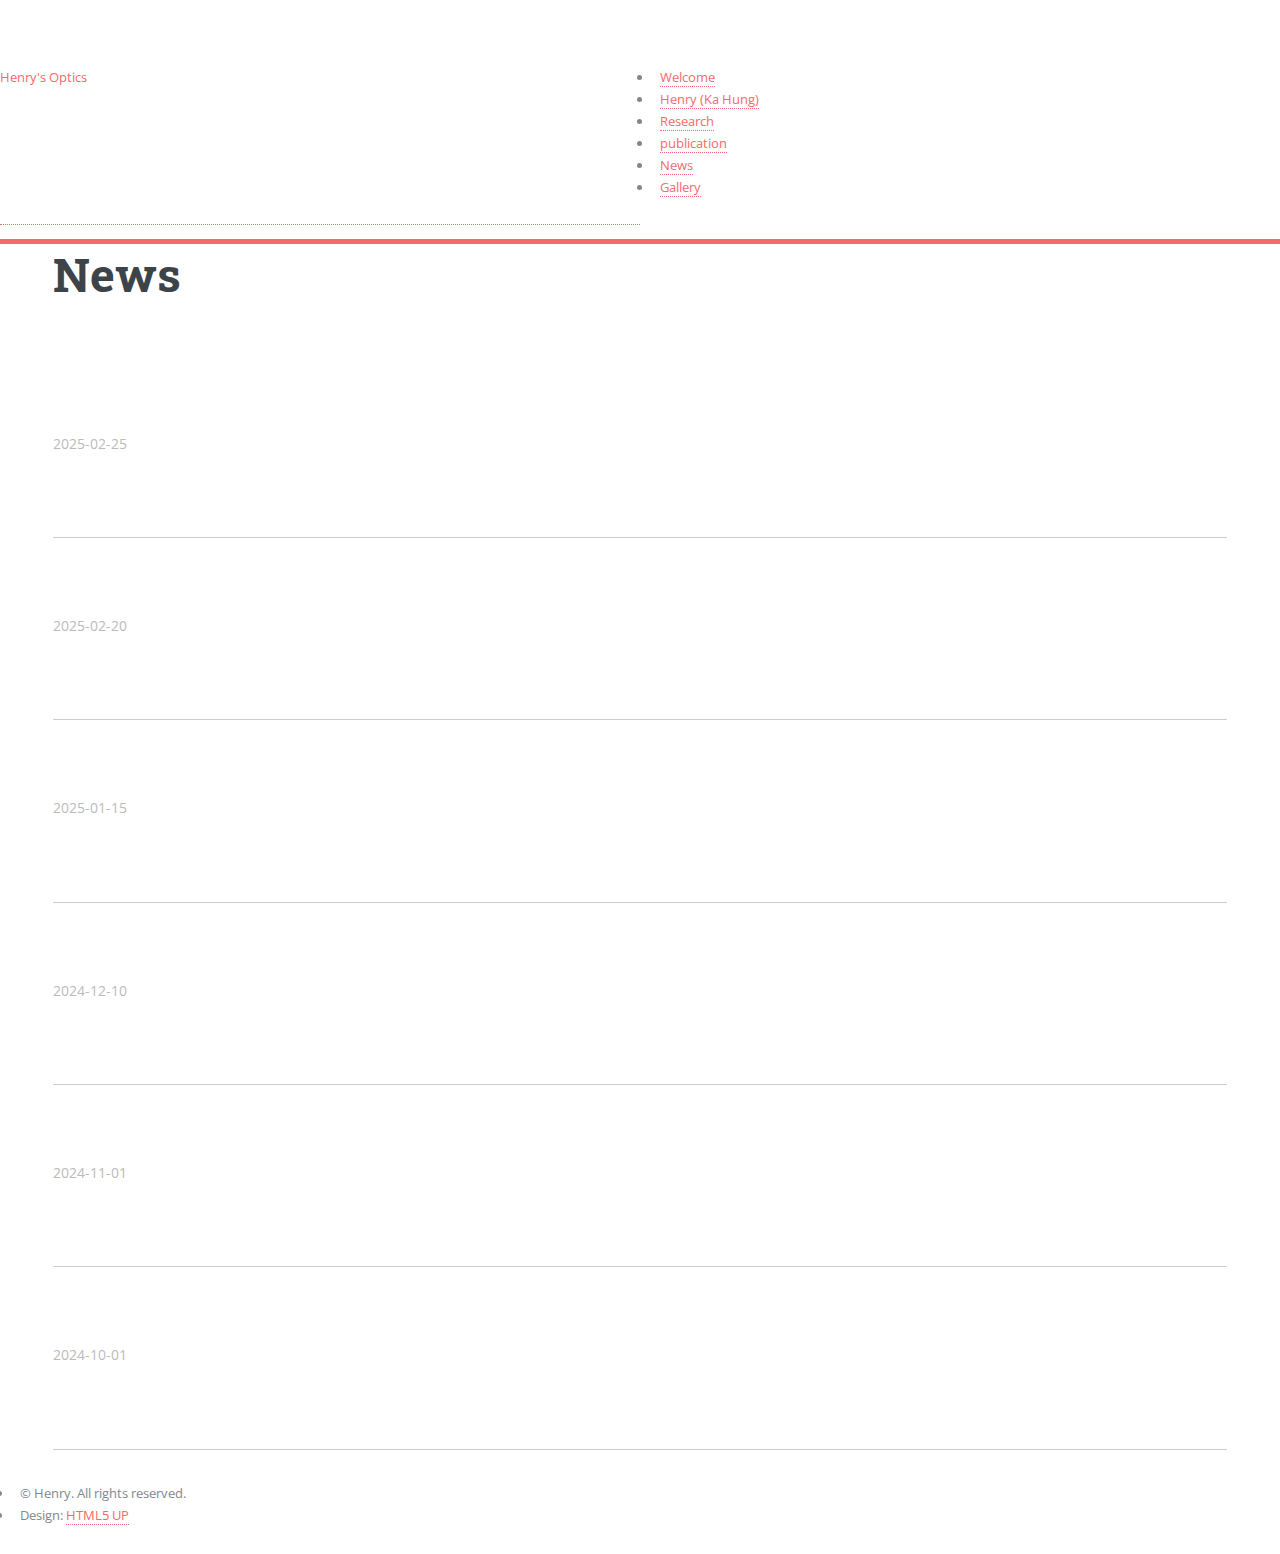
<file: news.html>
<!DOCTYPE HTML>
<!--
  Hyperspace by HTML5 UP
  html5up.net | @ajlkn
  Free for personal and commercial use under the CCA 3.0 license (html5up.net/license)
-->
<html lang="en">
  <head>
    <meta charset="utf-8" />
    <title>News - Henry's Personal Webpage</title>
    <meta name="viewport" content="width=device-width, initial-scale=1, user-scalable=no" />
    <link rel="stylesheet" href="assets/css/main.css" />
    <noscript><link rel="stylesheet" href="assets/css/noscript.css" /></noscript>
    <!-- Custom CSS for News items -->
    <style>
      .news-item {
        margin-bottom: 2rem;
        padding-bottom: 1rem;
        border-bottom: 1px solid #ccc;
      }
      .news-item h3 {
        font-size: 1.5rem;
        margin-bottom: 0.5rem;
        color: #fff;
      }
      .news-item time {
        display: block;
        font-size: 0.9rem;
        color: #bbb;
        margin-bottom: 0.5rem;
      }
      .news-item p {
        font-size: 1rem;
        line-height: 1.6;
        color: #fff;
      }
      .intro-text {
        color: #fff;
        font-size: 1.1rem;
        line-height: 1.6;
        margin-bottom: 2rem;
      }
    </style>
  </head>
  <body class="is-preload">
    
  <!-- Header -->
  <header id="header">
    <a href="index.html" class="title">Henry's Optics</a>
    <nav>
      <ul>
            <li><a href="index.html">Welcome</a></li>
            <li><a href="me.html">Henry (Ka Hung)</a></li>
            <li><a href="research.html">Research</a></li>
            <li><a href="publication.html">publication</a></li>
            <li><a href="news.html" class="active">News</a></li>
            <li><a href="gallery.html">Gallery</a></li>
      </ul>
    </nav>
  </header>
    
    <!-- Wrapper -->
    <div id="wrapper">
      
      <!-- Main Content -->
      <section id="main" class="wrapper">
        <div class="inner">
          <h1 class="major">News</h1>
          <p class="intro-text">
            Stay up to date with my latest announcements, publications, and events.
          </p>
          <div id="news-container">
            <!-- News items will be loaded here dynamically -->
          </div>
        </div>
      </section>
      
    </div>
    
    <!-- Footer -->
    <footer id="footer" class="wrapper alt">
      <div class="inner">
        <ul class="menu">
          <li>&copy; Henry. All rights reserved.</li>
          <li>Design: <a href="http://html5up.net">HTML5 UP</a></li>
        </ul>
      </div>
    </footer>
    
    <!-- Scripts -->
    <script src="assets/js/jquery.min.js"></script>
    <script src="assets/js/jquery.scrollex.min.js"></script>
    <script src="assets/js/jquery.scrolly.min.js"></script>
    <script src="assets/js/browser.min.js"></script>
    <script src="assets/js/breakpoints.min.js"></script>
    <script src="assets/js/util.js"></script>
    <script src="assets/js/main.js"></script>
    
    <!-- Custom Script to Load News from JSON -->
    <script>
      $(document).ready(function() {
	$.getJSON("news.json?cacheBust=" + Date.now(), function(data) {
          // Sort news items by date descending
          data.sort(function(a, b) {
            return new Date(b.date) - new Date(a.date);
          });
          var html = "";
          // Loop through all news items
          data.forEach(function(item) {
            html += "<article class='news-item'>";
            html += "<h3>" + item.title + "</h3>";
            html += "<time datetime='" + item.date + "'>" + item.date + "</time>";
            html += "<p>" + item.content + "</p>";
            html += "</article>";
          });
          $("#news-container").html(html);
        }).fail(function(jqxhr, textStatus, error) {
          console.error("Failed to load news: " + textStatus + ", " + error);
          $("#news-container").html("<p>Unable to load news at this time.</p>");
        });
      });
    </script>
    
  </body>
</html>
</file>
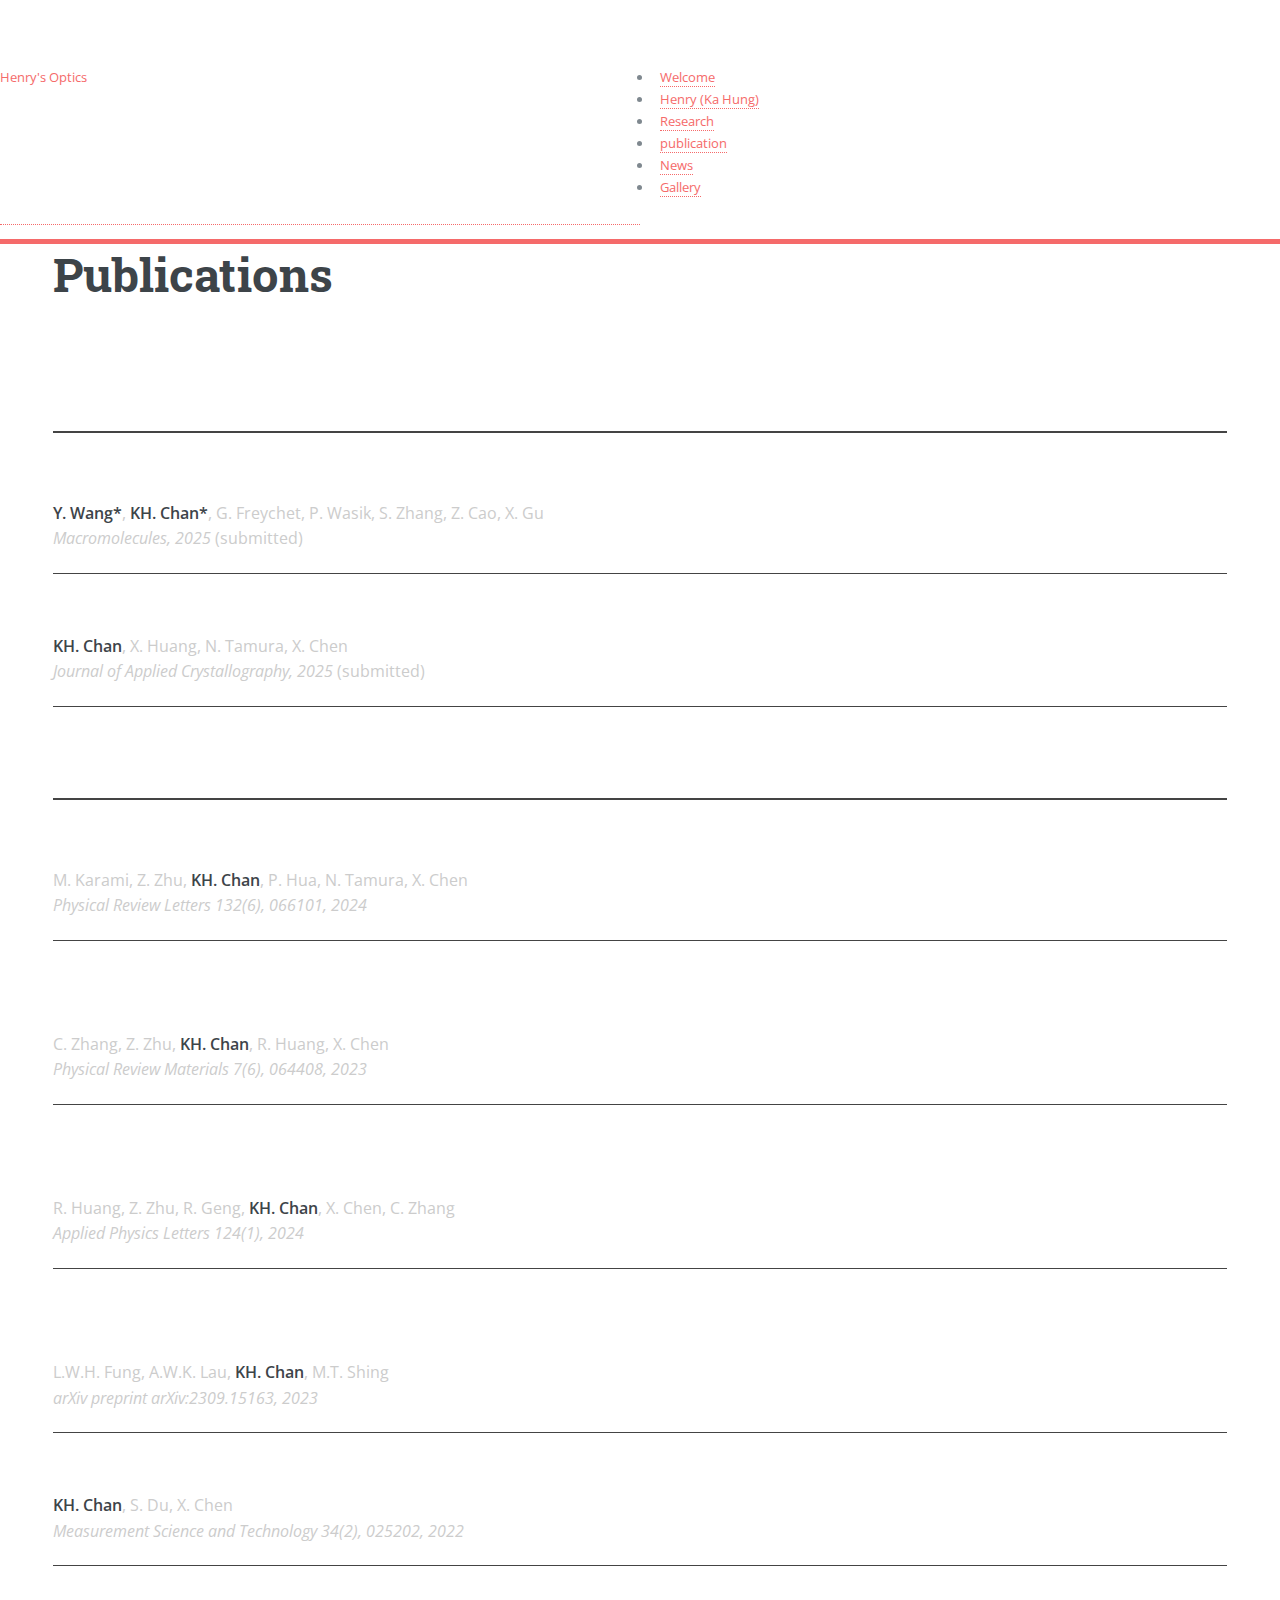
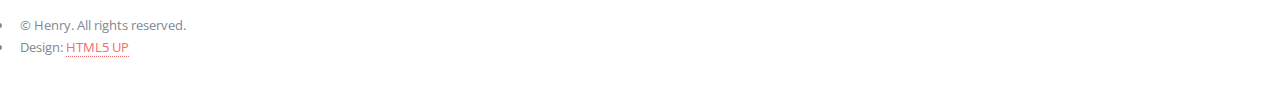
<file: publication.html>
<!DOCTYPE HTML>
<!--
  Hyperspace by HTML5 UP
  html5up.net | @ajlkn
  Free for personal and commercial use under the CCA 3.0 license (html5up.net/license)
-->
<html lang="en">
  <head>
    <meta charset="utf-8" />
    <title>Publications - Henry's Optics</title>
    <meta name="viewport" content="width=device-width, initial-scale=1, user-scalable=no" />
    <link rel="stylesheet" href="assets/css/main.css" />
    <noscript>
      <link rel="stylesheet" href="assets/css/noscript.css" />
    </noscript>
    <!-- Custom CSS for Publications -->
    <style>
      .publication-list {
        margin-top: 2rem;
      }
      .publication-section {
        margin-bottom: 3rem;
      }
      .publication-section h2 {
        border-bottom: 2px solid #444;
        padding-bottom: 0.5rem;
        color: #fff;
      }
      .publication-item {
        margin-bottom: 1.5rem;
        padding-bottom: 1rem;
        border-bottom: 1px solid #444;
      }
      .publication-item h3 {
        font-size: 1.3rem;
        margin-bottom: 0.3rem;
        color: #fff;
      }
      .publication-item p {
        font-size: 1rem;
        line-height: 1.6;
        color: #ccc;
        margin: 0.3rem 0;
      }
      .publication-item .status {
        font-weight: bold;
        color: #ff4081;
      }
      a.pub-link {
        color: #ff4081;
        text-decoration: none;
      }
      a.pub-link:hover {
        text-decoration: underline;
      }
      .intro-text {
        color: #fff;
        font-size: 1.1rem;
        line-height: 1.6;
        margin-bottom: 2rem;
      }
    </style>
  </head>
  <body class="is-preload">
    
  <!-- Header -->
  <header id="header">
    <a href="index.html" class="title">Henry's Optics</a>
    <nav>
      <ul>
            <li><a href="index.html">Welcome</a></li>
            <li><a href="me.html">Henry (Ka Hung)</a></li>
            <li><a href="research.html">Research</a></li>
            <li><a href="publication.html" class="active">publication</a></li>
            <li><a href="news.html">News</a></li>
            <li><a href="gallery.html">Gallery</a></li>
      </ul>
    </nav>
  </header>
    
    <!-- Wrapper -->
    <div id="wrapper">
      
      <!-- Main Content -->
      <section id="main" class="wrapper">
        <div class="inner">
          <h1 class="major">Publications</h1>
          <p class="intro-text">
            Below is a selection of my publications highlighting my work in optical imaging, interferometry, and materials characterization.
          </p>
          
          <!-- Submitted Publications -->
          <div class="publication-section">
            <h2>Submitted Publications</h2>
            <div class="publication-list">
              <div class="publication-item">
                <h3>Resonant Tender X-Ray Scattering for Disclosing the Backbone Conformation of Conjugated Polymers</h3>
                <p>
                  <strong>Y. Wang*</strong>, <strong>KH. Chan*</strong>, G. Freychet, P. Wasik, S. Zhang, Z. Cao, X. Gu<br>
                  <em>Macromolecules, 2025</em> (submitted)
                </p>
              </div>
              <div class="publication-item">
                <h3>Physics-informed Machine Learning for High-Resolution Grain Mapping in X-ray Laue Diffraction</h3>
                <p>
                  <strong>KH. Chan</strong>, X. Huang, N. Tamura, X. Chen<br>
                  <em>Journal of Applied Crystallography, 2025</em> (submitted)
                </p>
              </div>
            </div>
          </div>
          
          <!-- Published Publications -->
          <div class="publication-section">
            <h2>Published Publications</h2>
            <div class="publication-list">
              <div class="publication-item">
                <h3>Nondissipative Martensitic Phase Transformation after Multimillion Superelastic Cycles</h3>
                <p>
                  M. Karami, Z. Zhu, <strong>KH. Chan</strong>, P. Hua, N. Tamura, X. Chen<br>
                  <em>Physical Review Letters 132(6), 066101, 2024</em>
                </p>
              </div>
              <div class="publication-item">
                <h3>Enhanced Functional Reversibility in Lead-Free Ferroelectric Material over Long Cycle Pyroelectric Energy Conversion</h3>
                <p>
                  C. Zhang, Z. Zhu, <strong>KH. Chan</strong>, R. Huang, X. Chen<br>
                  <em>Physical Review Materials 7(6), 064408, 2023</em>
                </p>
              </div>
              <div class="publication-item">
                <h3>Grain Size and Lattice Compatibility Enhanced Figure-of-Merit in Ba<sub>0.95</sub>Ca<sub>0.05</sub>Ce<sub>0.005</sub>Zr<sub>x</sub>Ti<sub>0.995−x</sub>O<sub>3</sub> Material for Pyroelectric Energy Conversion</h3>
                <p>
                  R. Huang, Z. Zhu, R. Geng, <strong>KH. Chan</strong>, X. Chen, C. Zhang<br>
                  <em>Applied Physics Letters 124(1), 2024</em>
                </p>
              </div>
              <div class="publication-item">
                <h3>WTH! Wok the Hydrogen: Measurement of Galactic Neutral Hydrogen in Noisy Urban Environment Using Kitchenware</h3>
                <p>
                  L.W.H. Fung, A.W.K. Lau, <strong>KH. Chan</strong>, M.T. Shing<br>
                  <em>arXiv preprint arXiv:2309.15163, 2023</em>
                </p>
              </div>
              <div class="publication-item">
                <h3>Subnanometer Accuracy of Surface Characterization by Reflected-Light Differential Interference Microscopy</h3>
                <p>
                  <strong>KH. Chan</strong>, S. Du, X. Chen<br>
                  <em>Measurement Science and Technology 34(2), 025202, 2022</em>
                </p>
              </div>
            </div>
          </div>
          
        </div> <!-- .inner -->
      </section> <!-- #main -->
      
    </div> <!-- #wrapper -->
    
    <!-- Footer -->
    <footer id="footer" class="wrapper style1-alt">
      <div class="inner">
        <ul class="menu">
          <li>&copy; Henry. All rights reserved.</li>
          <li>Design: <a href="http://html5up.net">HTML5 UP</a></li>
        </ul>
      </div>
    </footer>
    
    <!-- Scripts -->
    <script src="assets/js/jquery.min.js"></script>
    <script src="assets/js/jquery.scrollex.min.js"></script>
    <script src="assets/js/jquery.scrolly.min.js"></script>
    <script src="assets/js/browser.min.js"></script>
    <script src="assets/js/breakpoints.min.js"></script>
    <script src="assets/js/util.js"></script>
    <script src="assets/js/main.js"></script>
  </body>
</html>
</file>
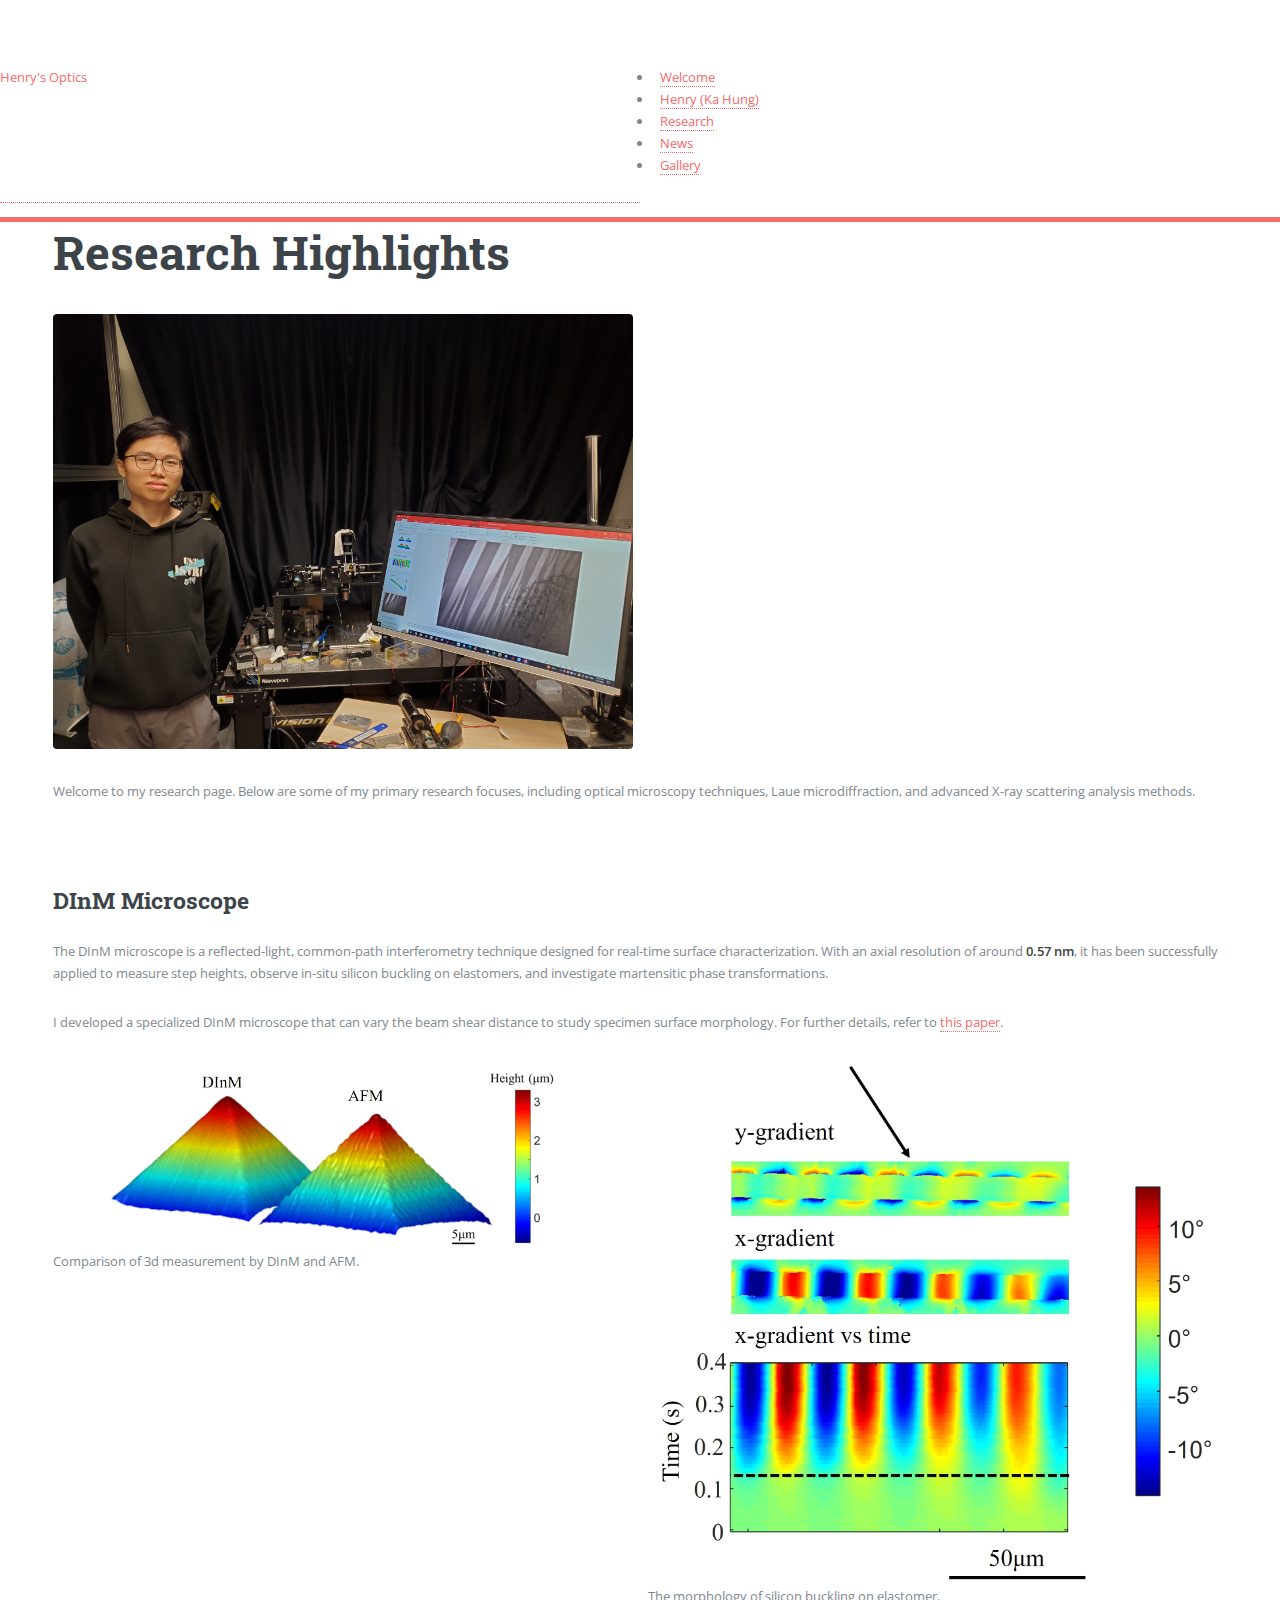
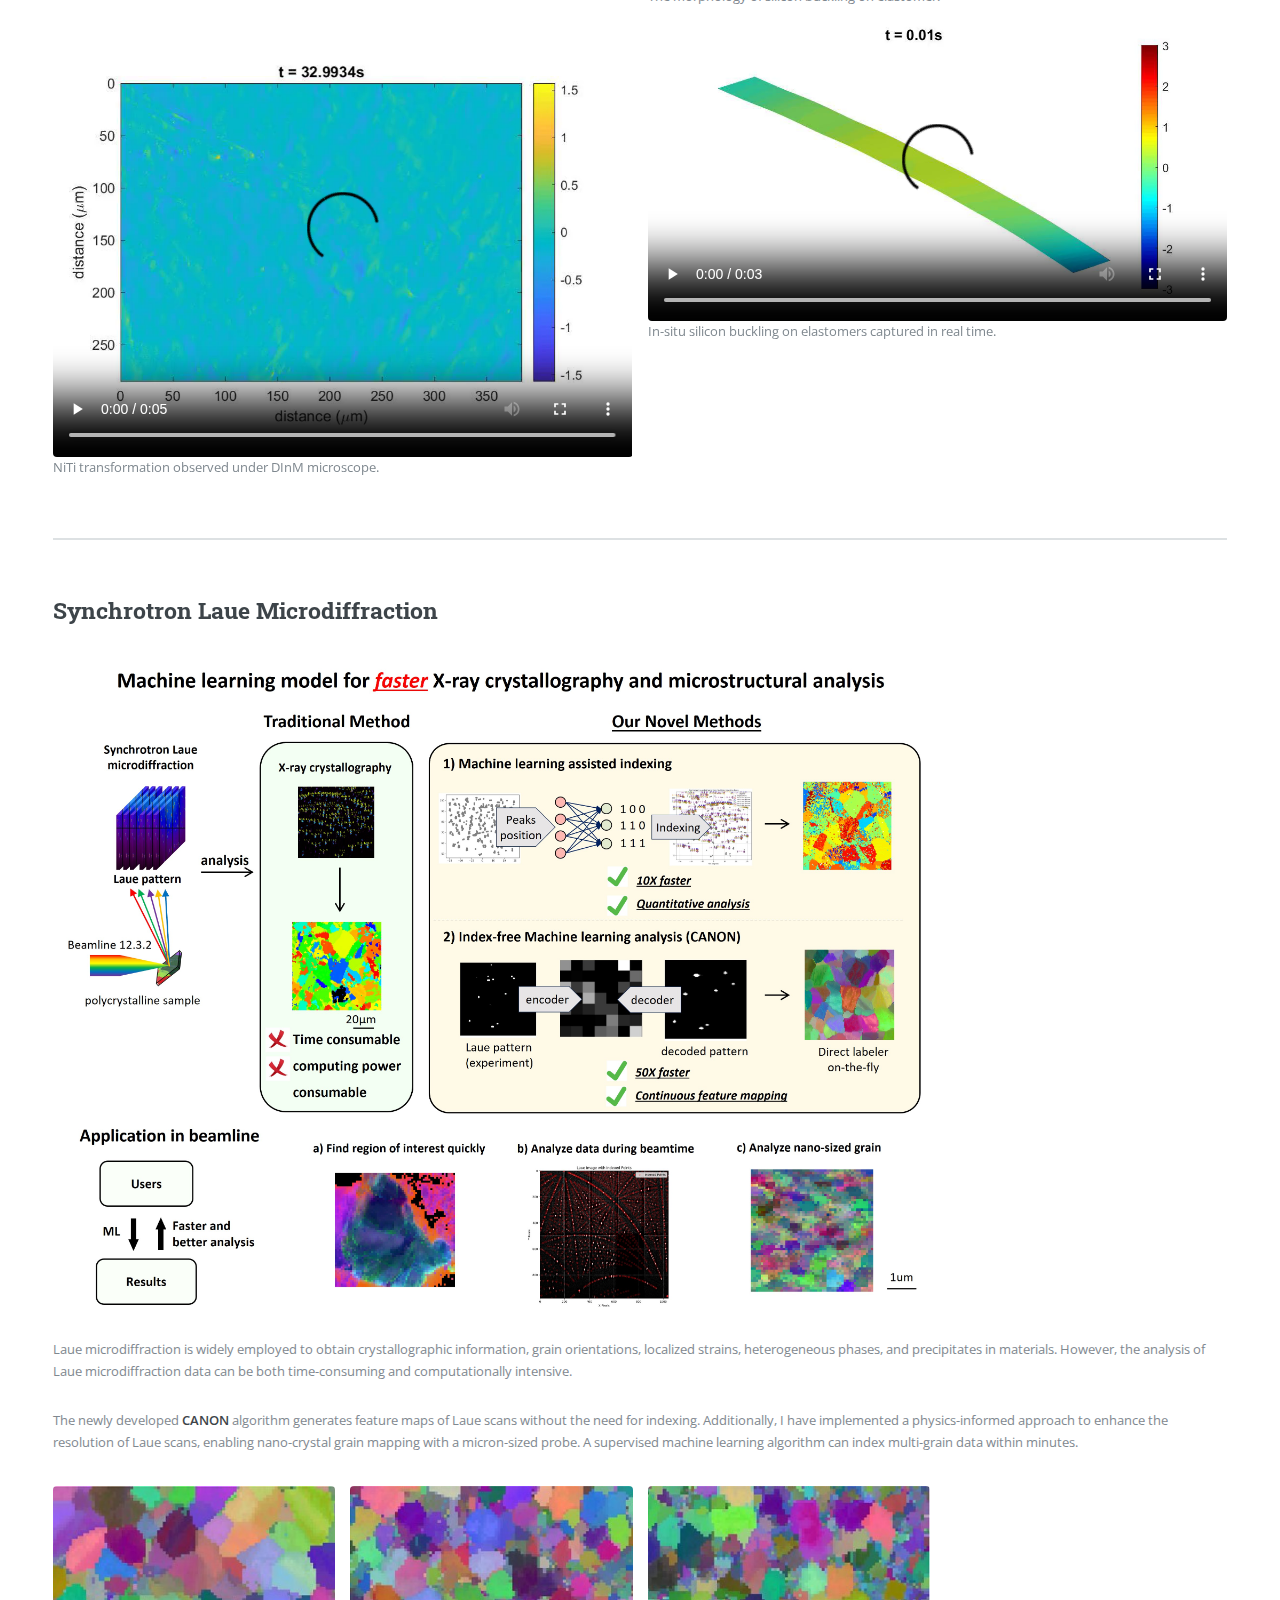
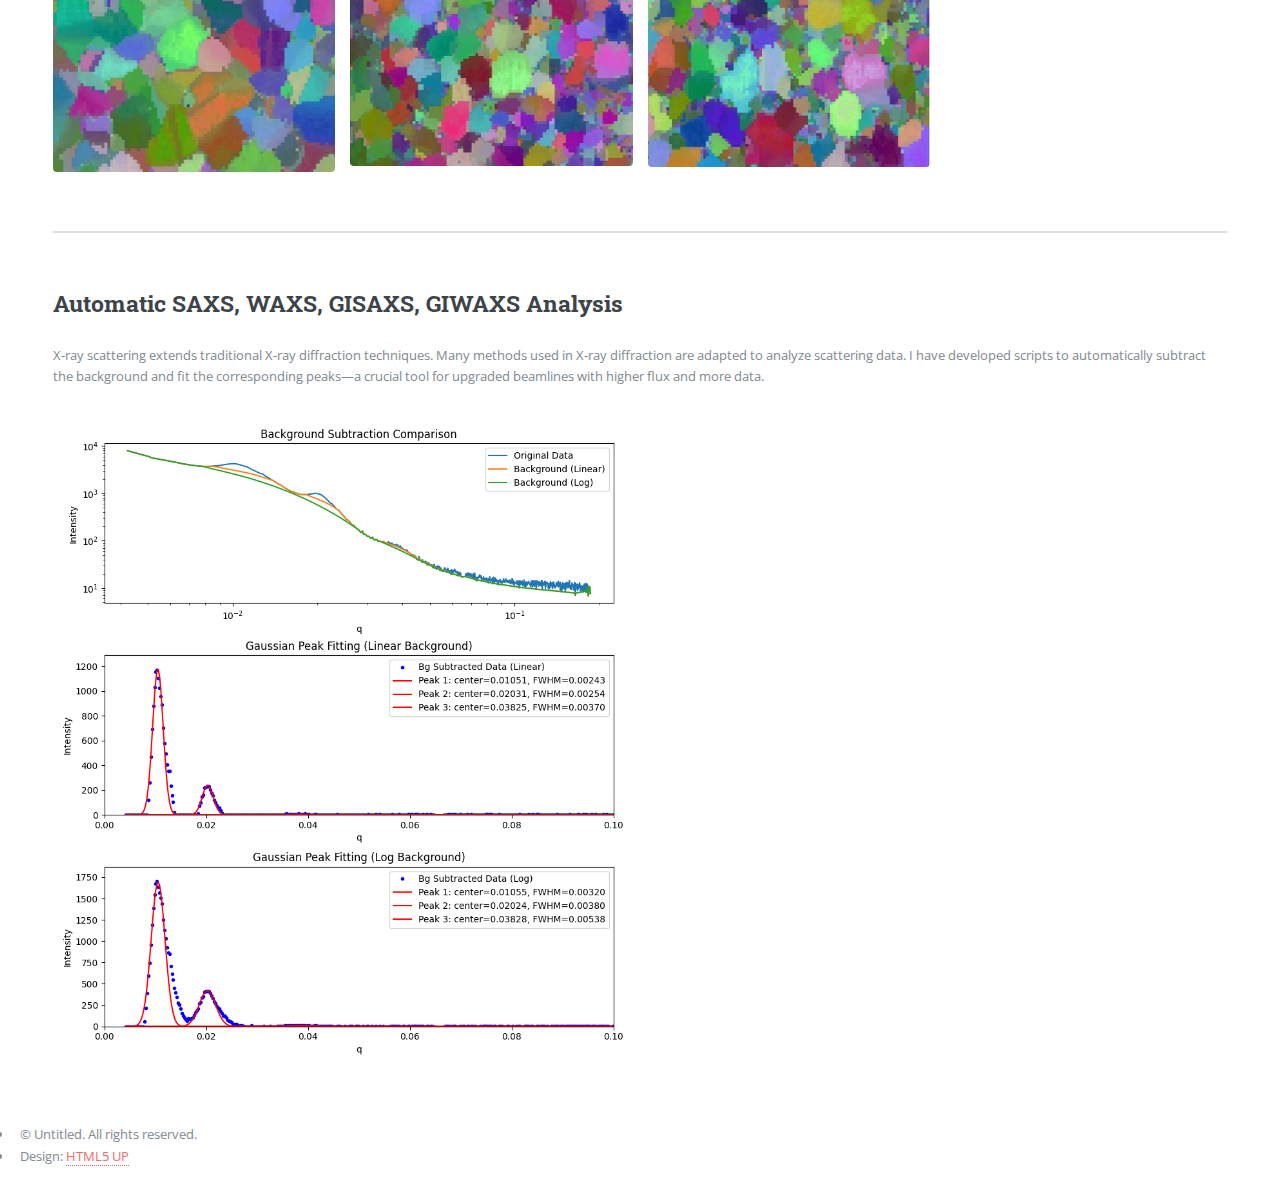
<file: research.html>
<!DOCTYPE HTML>
<!--
  Hyperspace by HTML5 UP
  html5up.net | @ajlkn
  Free for personal and commercial use under the CCA 3.0 license (html5up.net/license)
-->
<html lang="en">
<head>
  <meta charset="utf-8" />
  <title>My Research</title>
  <meta name="viewport" content="width=device-width, initial-scale=1, user-scalable=no" />
  <link rel="stylesheet" href="assets/css/main.css" />
  <noscript><link rel="stylesheet" href="assets/css/noscript.css" /></noscript>
  
  <!-- Custom CSS for the media grid -->
  <style>
    /* Responsive Media Grid */
    .media-grid {
      display: grid;
      grid-template-columns: repeat(auto-fit, minmax(250px, 1fr));
      gap: 15px;
      margin: 2rem 0;
    }
    
    /* Ensure images and videos fill their container */
    .media-item img,
    .media-item video {
      width: 100%;
      height: auto;
      display: block;
      border-radius: 4px;
    }
    
    /* Column span classes */
    .col-single {
      grid-column: span 1;
    }
    
    .col-double {
      grid-column: span 2;
    }
    
    .col-triple {
      grid-column: span 3;
    }
    
    .col-quadruple {
      grid-column: span 4;
    }
    
    /* Mobile fallback: single column on narrow screens */
    @media (max-width: 600px) {
      .media-grid {
        grid-template-columns: 1fr;
      }
    }
  </style>
</head>
<body class="is-preload">
  
  <!-- Header -->
  <header id="header">
    <a href="index.html" class="title">Henry's Optics</a>
    <nav>
      <ul>
            <li><a href="index.html">Welcome</a></li>
            <li><a href="me.html">Henry (Ka Hung)</a></li>
            <li><a href="research.html">Research</a></li>
            <li><a href="news.html" class="active">News</a></li>
            <li><a href="gallery.html">Gallery</a></li>
      </ul>
    </nav>
  </header>

  <!-- Wrapper -->
  <div id="wrapper">
    
    <!-- Main Content -->
    <section id="main" class="wrapper">
      <div class="inner">
        
        <!-- Main heading -->
        <h1 class="major">Research Highlights</h1>
          <div class="media-grid">
            <div class="media-item col-double">
              <img src="images/lab.jpg" alt="HKUST Lab">
            </div>
            <div class="media-item col-double">
              <img src="images/transparent.png" alt="HKUST Lab">
            </div>
	</div>
        <p>
          Welcome to my research page. Below are some of my primary research focuses, including optical microscopy techniques, Laue microdiffraction, and advanced X-ray scattering analysis methods.
        </p>

        <!-- DInM Microscope Section -->
        <section>
          <h2>DInM Microscope</h2>
          <p>
            The DInM microscope is a reflected-light, common-path interferometry technique designed for real-time surface characterization. With an axial resolution of around <strong>0.57 nm</strong>, it has been successfully applied to measure step heights, observe in-situ silicon buckling on elastomers, and investigate martensitic phase transformations.
          </p>
          <p>
            I developed a specialized DInM microscope that can vary the beam shear distance to study specimen surface morphology. For further details, refer to 
            <a href="https://iopscience.iop.org/article/10.1088/1361-6501/ac9ed2/meta">this paper</a>.
          </p>
          
<!-- Media grid for DInM Microscope Section -->
<div class="media-grid">
  <figure class="media-item col-double">
    <img src="images/DInM microscope image 1.jpg" alt="DInM Microscope Image 1">
    <figcaption class="media-caption">
      Comparison of 3d measurement by DInM and AFM.
    </figcaption>
  </figure>
  
  <figure class="media-item col-double">
    <img src="images/DInM microscope image 2.jpg" alt="DInM Microscope Image 2">
    <figcaption class="media-caption">
      The morphology of silicon buckling on elastomer.
    </figcaption>
  </figure>
  
  <figure class="media-item col-double">
    <video controls>
      <source src="videos/NiTi_transformation.mp4" type="video/mp4">
      Your browser does not support the video tag.
    </video>
    <figcaption class="media-caption">
      NiTi transformation observed under DInM microscope.
    </figcaption>
  </figure>
  
  <figure class="media-item col-double">
    <video controls>
      <source src="videos/si_buckling.mp4" type="video/mp4">
      Your browser does not support the video tag.
    </video>
    <figcaption class="media-caption">
      In-situ silicon buckling on elastomers captured in real time.
    </figcaption>
  </figure>
</div>
        </section>

        <!-- Synchrotron Laue Microdiffraction Section -->
        <section>
          <h2>Synchrotron Laue Microdiffraction</h2>
          <div class="media-grid">
            <div class="media-item col-triple">
              <img src="images/micro_diffraction.jpg" alt="Laue Microdiffraction Mapping">
            </div>
            <div class="media-item col-single">
              <img src="images/transparent.png" alt="BaTiO3 Sample 3">
            </div>
	  </div>
          <p>
            Laue microdiffraction is widely employed to obtain crystallographic information, grain orientations, localized strains, heterogeneous phases, and precipitates in materials. However, the analysis of Laue microdiffraction data can be both time-consuming and computationally intensive.
          </p>
          <p>
            The newly developed <strong>CANON</strong> algorithm generates feature maps of Laue scans without the need for indexing. Additionally, I have implemented a physics-informed approach to enhance the resolution of Laue scans, enabling nano-crystal grain mapping with a micron-sized probe. A supervised machine learning algorithm can index multi-grain data within minutes.
          </p>
          <!-- Media grid for Laue Microdiffraction Section -->
          <div class="media-grid">
            <div class="media-item col-single">
              <img src="images/BaTiO3_1.jpg" alt="BaTiO3 Sample 1">
            </div>
            <div class="media-item col-single">
              <img src="images/BaTiO3_2.jpg" alt="BaTiO3 Sample 2">
            </div>
            <div class="media-item col-single">
              <img src="images/BaTiO3_3.jpg" alt="BaTiO3 Sample 3">
            </div>
            <div class="media-item col-single">
              <img src="images/transparent.png" alt="BaTiO3 Sample 3">
            </div>
          </div>
        </section>

        <!-- Automatic SAXS, WAXS, GISAXS, GIWAXS Analysis Section -->
        <section>
          <h2>Automatic SAXS, WAXS, GISAXS, GIWAXS Analysis</h2>
          <p>
            X-ray scattering extends traditional X-ray diffraction techniques. Many methods used in X-ray diffraction are adapted to analyze scattering data. I have developed scripts to automatically subtract the background and fit the corresponding peaks—a crucial tool for upgraded beamlines with higher flux and more data.
          </p>
          <!-- Media grid for SAXS/WAXS Analysis Section -->
          <div class="media-grid">
            <div class="media-item col-double">
              <img src="images/peak_fitting_dataset_0.png" alt="Peak Fitting Dataset">
            </div>
            <div class="media-item col-single">
              <img src="images/transparent.png" alt="BaTiO3 Sample 3">
            </div>
            <div class="media-item col-single">
              <img src="images/transparent.png" alt="BaTiO3 Sample 3">
            </div>
          </div>
        </section>

      </div> <!-- .inner -->
    </section> <!-- #main -->
    
  </div> <!-- #wrapper -->

  <!-- Footer -->
  <footer id="footer" class="wrapper alt">
    <div class="inner">
      <ul class="menu">
        <li>&copy; Untitled. All rights reserved.</li>
        <li>Design: <a href="http://html5up.net">HTML5 UP</a></li>
      </ul>
    </div>
  </footer>

  <!-- Scripts -->
  <script src="assets/js/jquery.min.js"></script>
  <script src="assets/js/jquery.scrollex.min.js"></script>
  <script src="assets/js/jquery.scrolly.min.js"></script>
  <script src="assets/js/browser.min.js"></script>
  <script src="assets/js/breakpoints.min.js"></script>
  <script src="assets/js/util.js"></script>
  <script src="assets/js/main.js"></script>

</body>
</html>
</file>
<file: assets/css/noscript.css>
/*
	Hyperspace by HTML5 UP
	html5up.net | @ajlkn
	Free for personal and commercial use under the CCA 3.0 license (html5up.net/license)
*/

/* Spotlights */

	.spotlights > section > .image:before {
		opacity: 0 !important;
	}

	.spotlights > section > .content > .inner {
		-moz-transform: none !important;
		-webkit-transform: none !important;
		-ms-transform: none !important;
		transform: none !important;
		opacity: 1 !important;
	}

/* Wrapper */

	.wrapper > .inner {
		opacity: 1 !important;
		-moz-transform: none !important;
		-webkit-transform: none !important;
		-ms-transform: none !important;
		transform: none !important;
	}

/* Sidebar */

	#sidebar > .inner {
		opacity: 1 !important;
	}

	#sidebar nav > ul > li {
		-moz-transform: none !important;
		-webkit-transform: none !important;
		-ms-transform: none !important;
		transform: none !important;
		opacity: 1 !important;
	}
</file>
<file: assets/css/main.css>
@import url(fontawesome-all.min.css);
@import url("https://fonts.googleapis.com/css?family=Open+Sans:400,600,400italic,600italic|Roboto+Slab:400,700");
/*
	Editorial by HTML5 UP
	html5up.net | @ajlkn
	Free for personal and commercial use under the CCA 3.0 license (html5up.net/license)
*/
html, body, div, span, applet, object,
iframe, h1, h2, h3, h4, h5, h6, p, blockquote,
pre, a, abbr, acronym, address, big, cite,
code, del, dfn, em, img, ins, kbd, q, s, samp,
small, strike, strong, sub, sup, tt, var, b,
u, i, center, dl, dt, dd, ol, ul, li, fieldset,
form, label, legend, table, caption, tbody,
tfoot, thead, tr, th, td, article, aside,
canvas, details, embed, figure, figcaption,
footer, header, hgroup, menu, nav, output, ruby,
section, summary, time, mark, audio, video {
  margin: 0;
  padding: 0;
  border: 0;
  font-size: 100%;
  font: inherit;
  vertical-align: baseline; }

article, aside, details, figcaption, figure,
footer, header, hgroup, menu, nav, section {
  display: block; }

body {
  line-height: 1; }

ol, ul {
  list-style: none; }

blockquote, q {
  quotes: none; }
  blockquote:before, blockquote:after, q:before, q:after {
    content: '';
    content: none; }

table {
  border-collapse: collapse;
  border-spacing: 0; }

body {
  -webkit-text-size-adjust: none; }

mark {
  background-color: transparent;
  color: inherit; }

input::-moz-focus-inner {
  border: 0;
  padding: 0; }

input, select, textarea {
  -moz-appearance: none;
  -webkit-appearance: none;
  -ms-appearance: none;
  appearance: none; }

/* Basic */
@-ms-viewport {
  width: device-width; }

body {
  -ms-overflow-style: scrollbar; }

@media screen and (max-width: 480px) {
  html, body {
    min-width: 320px; } }

html {
  box-sizing: border-box; }

*, *:before, *:after {
  box-sizing: inherit; }

body {
  background: #ffffff; }
  body.is-preload *, body.is-preload *:before, body.is-preload *:after, body.is-resizing *, body.is-resizing *:before, body.is-resizing *:after {
    -moz-animation: none !important;
    -webkit-animation: none !important;
    -ms-animation: none !important;
    animation: none !important;
    -moz-transition: none !important;
    -webkit-transition: none !important;
    -ms-transition: none !important;
    transition: none !important; }

/* Type */
body, input, select, textarea {
  color: #7f888f;
  font-family: "Open Sans", sans-serif;
  font-size: 13pt;
  font-weight: 400;
  line-height: 1.65; }
  @media screen and (max-width: 1680px) {
    body, input, select, textarea {
      font-size: 11pt; } }
  @media screen and (max-width: 1280px) {
    body, input, select, textarea {
      font-size: 10pt; } }
  @media screen and (max-width: 360px) {
    body, input, select, textarea {
      font-size: 9pt; } }

a {
  -moz-transition: color 0.2s ease-in-out, border-bottom-color 0.2s ease-in-out;
  -webkit-transition: color 0.2s ease-in-out, border-bottom-color 0.2s ease-in-out;
  -ms-transition: color 0.2s ease-in-out, border-bottom-color 0.2s ease-in-out;
  transition: color 0.2s ease-in-out, border-bottom-color 0.2s ease-in-out;
  border-bottom: dotted 1px;
  color: #f56a6a;
  text-decoration: none; }
  a:hover {
    border-bottom-color: #f56a6a;
    color: #f56a6a !important; }
    a:hover strong {
      color: inherit; }

strong, b {
  color: #3d4449;
  font-weight: 600; }

em, i {
  font-style: italic; }

p {
  margin: 0 0 2em 0; }

h1, h2, h3, h4, h5, h6 {
  color: #3d4449;
  font-family: "Roboto Slab", serif;
  font-weight: 700;
  line-height: 1.5;
  margin: 0 0 1em 0; }
  h1 a, h2 a, h3 a, h4 a, h5 a, h6 a {
    color: inherit;
    text-decoration: none;
    border-bottom: 0; }

h1 {
  font-size: 4em;
  margin: 0 0 0.5em 0;
  line-height: 1.3; }

h2 {
  font-size: 1.75em; }

h3 {
  font-size: 1.25em; }

h4 {
  font-size: 1.1em; }

h5 {
  font-size: 0.9em; }

h6 {
  font-size: 0.7em; }

@media screen and (max-width: 1680px) {
  h1 {
    font-size: 3.5em; } }

@media screen and (max-width: 980px) {
  h1 {
    font-size: 3.25em; } }

@media screen and (max-width: 736px) {
  h1 {
    font-size: 2em;
    line-height: 1.4; }
  h2 {
    font-size: 1.5em; } }

sub {
  font-size: 0.8em;
  position: relative;
  top: 0.5em; }

sup {
  font-size: 0.8em;
  position: relative;
  top: -0.5em; }

blockquote {
  border-left: solid 3px rgba(210, 215, 217, 0.75);
  font-style: italic;
  margin: 0 0 2em 0;
  padding: 0.5em 0 0.5em 2em; }

code {
  background: rgba(230, 235, 237, 0.25);
  border-radius: 0.375em;
  border: solid 1px rgba(210, 215, 217, 0.75);
  font-family: "Courier New", monospace;
  font-size: 0.9em;
  margin: 0 0.25em;
  padding: 0.25em 0.65em; }

pre {
  -webkit-overflow-scrolling: touch;
  font-family: "Courier New", monospace;
  font-size: 0.9em;
  margin: 0 0 2em 0; }
  pre code {
    display: block;
    line-height: 1.75;
    padding: 1em 1.5em;
    overflow-x: auto; }

hr {
  border: 0;
  border-bottom: solid 1px rgba(210, 215, 217, 0.75);
  margin: 2em 0; }
  hr.major {
    margin: 3em 0; }

.align-left {
  text-align: left; }

.align-center {
  text-align: center; }

.align-right {
  text-align: right; }

/* Row */
.row {
  display: flex;
  flex-wrap: wrap;
  box-sizing: border-box;
  align-items: stretch; }
  .row > * {
    box-sizing: border-box; }
  .row.gtr-uniform > * > :last-child {
    margin-bottom: 0; }
  .row.aln-left {
    justify-content: flex-start; }
  .row.aln-center {
    justify-content: center; }
  .row.aln-right {
    justify-content: flex-end; }
  .row.aln-top {
    align-items: flex-start; }
  .row.aln-middle {
    align-items: center; }
  .row.aln-bottom {
    align-items: flex-end; }
  .row > .imp {
    order: -1; }
  .row > .col-1 {
    width: 8.33333%; }
  .row > .off-1 {
    margin-left: 8.33333%; }
  .row > .col-2 {
    width: 16.66667%; }
  .row > .off-2 {
    margin-left: 16.66667%; }
  .row > .col-3 {
    width: 25%; }
  .row > .off-3 {
    margin-left: 25%; }
  .row > .col-4 {
    width: 33.33333%; }
  .row > .off-4 {
    margin-left: 33.33333%; }
  .row > .col-5 {
    width: 41.66667%; }
  .row > .off-5 {
    margin-left: 41.66667%; }
  .row > .col-6 {
    width: 50%; }
  .row > .off-6 {
    margin-left: 50%; }
  .row > .col-7 {
    width: 58.33333%; }
  .row > .off-7 {
    margin-left: 58.33333%; }
  .row > .col-8 {
    width: 66.66667%; }
  .row > .off-8 {
    margin-left: 66.66667%; }
  .row > .col-9 {
    width: 75%; }
  .row > .off-9 {
    margin-left: 75%; }
  .row > .col-10 {
    width: 83.33333%; }
  .row > .off-10 {
    margin-left: 83.33333%; }
  .row > .col-11 {
    width: 91.66667%; }
  .row > .off-11 {
    margin-left: 91.66667%; }
  .row > .col-12 {
    width: 100%; }
  .row > .off-12 {
    margin-left: 100%; }
  .row.gtr-0 {
    margin-top: 0;
    margin-left: 0em; }
    .row.gtr-0 > * {
      padding: 0 0 0 0em; }
    .row.gtr-0.gtr-uniform {
      margin-top: 0em; }
      .row.gtr-0.gtr-uniform > * {
        padding-top: 0em; }
  .row.gtr-25 {
    margin-top: 0;
    margin-left: -0.375em; }
    .row.gtr-25 > * {
      padding: 0 0 0 0.375em; }
    .row.gtr-25.gtr-uniform {
      margin-top: -0.375em; }
      .row.gtr-25.gtr-uniform > * {
        padding-top: 0.375em; }
  .row.gtr-50 {
    margin-top: 0;
    margin-left: -0.75em; }
    .row.gtr-50 > * {
      padding: 0 0 0 0.75em; }
    .row.gtr-50.gtr-uniform {
      margin-top: -0.75em; }
      .row.gtr-50.gtr-uniform > * {
        padding-top: 0.75em; }
  .row {
    margin-top: 0;
    margin-left: -1.5em; }
    .row > * {
      padding: 0 0 0 1.5em; }
    .row.gtr-uniform {
      margin-top: -1.5em; }
      .row.gtr-uniform > * {
        padding-top: 1.5em; }
  .row.gtr-150 {
    margin-top: 0;
    margin-left: -2.25em; }
    .row.gtr-150 > * {
      padding: 0 0 0 2.25em; }
    .row.gtr-150.gtr-uniform {
      margin-top: -2.25em; }
      .row.gtr-150.gtr-uniform > * {
        padding-top: 2.25em; }
  .row.gtr-200 {
    margin-top: 0;
    margin-left: -3em; }
    .row.gtr-200 > * {
      padding: 0 0 0 3em; }
    .row.gtr-200.gtr-uniform {
      margin-top: -3em; }
      .row.gtr-200.gtr-uniform > * {
        padding-top: 3em; }
  @media screen and (max-width: 1680px) {
    .row {
      display: flex;
      flex-wrap: wrap;
      box-sizing: border-box;
      align-items: stretch; }
      .row > * {
        box-sizing: border-box; }
      .row.gtr-uniform > * > :last-child {
        margin-bottom: 0; }
      .row.aln-left {
        justify-content: flex-start; }
      .row.aln-center {
        justify-content: center; }
      .row.aln-right {
        justify-content: flex-end; }
      .row.aln-top {
        align-items: flex-start; }
      .row.aln-middle {
        align-items: center; }
      .row.aln-bottom {
        align-items: flex-end; }
      .row > .imp-xlarge {
        order: -1; }
      .row > .col-1-xlarge {
        width: 8.33333%; }
      .row > .off-1-xlarge {
        margin-left: 8.33333%; }
      .row > .col-2-xlarge {
        width: 16.66667%; }
      .row > .off-2-xlarge {
        margin-left: 16.66667%; }
      .row > .col-3-xlarge {
        width: 25%; }
      .row > .off-3-xlarge {
        margin-left: 25%; }
      .row > .col-4-xlarge {
        width: 33.33333%; }
      .row > .off-4-xlarge {
        margin-left: 33.33333%; }
      .row > .col-5-xlarge {
        width: 41.66667%; }
      .row > .off-5-xlarge {
        margin-left: 41.66667%; }
      .row > .col-6-xlarge {
        width: 50%; }
      .row > .off-6-xlarge {
        margin-left: 50%; }
      .row > .col-7-xlarge {
        width: 58.33333%; }
      .row > .off-7-xlarge {
        margin-left: 58.33333%; }
      .row > .col-8-xlarge {
        width: 66.66667%; }
      .row > .off-8-xlarge {
        margin-left: 66.66667%; }
      .row > .col-9-xlarge {
        width: 75%; }
      .row > .off-9-xlarge {
        margin-left: 75%; }
      .row > .col-10-xlarge {
        width: 83.33333%; }
      .row > .off-10-xlarge {
        margin-left: 83.33333%; }
      .row > .col-11-xlarge {
        width: 91.66667%; }
      .row > .off-11-xlarge {
        margin-left: 91.66667%; }
      .row > .col-12-xlarge {
        width: 100%; }
      .row > .off-12-xlarge {
        margin-left: 100%; }
      .row.gtr-0 {
        margin-top: 0;
        margin-left: 0em; }
        .row.gtr-0 > * {
          padding: 0 0 0 0em; }
        .row.gtr-0.gtr-uniform {
          margin-top: 0em; }
          .row.gtr-0.gtr-uniform > * {
            padding-top: 0em; }
      .row.gtr-25 {
        margin-top: 0;
        margin-left: -0.375em; }
        .row.gtr-25 > * {
          padding: 0 0 0 0.375em; }
        .row.gtr-25.gtr-uniform {
          margin-top: -0.375em; }
          .row.gtr-25.gtr-uniform > * {
            padding-top: 0.375em; }
      .row.gtr-50 {
        margin-top: 0;
        margin-left: -0.75em; }
        .row.gtr-50 > * {
          padding: 0 0 0 0.75em; }
        .row.gtr-50.gtr-uniform {
          margin-top: -0.75em; }
          .row.gtr-50.gtr-uniform > * {
            padding-top: 0.75em; }
      .row {
        margin-top: 0;
        margin-left: -1.5em; }
        .row > * {
          padding: 0 0 0 1.5em; }
        .row.gtr-uniform {
          margin-top: -1.5em; }
          .row.gtr-uniform > * {
            padding-top: 1.5em; }
      .row.gtr-150 {
        margin-top: 0;
        margin-left: -2.25em; }
        .row.gtr-150 > * {
          padding: 0 0 0 2.25em; }
        .row.gtr-150.gtr-uniform {
          margin-top: -2.25em; }
          .row.gtr-150.gtr-uniform > * {
            padding-top: 2.25em; }
      .row.gtr-200 {
        margin-top: 0;
        margin-left: -3em; }
        .row.gtr-200 > * {
          padding: 0 0 0 3em; }
        .row.gtr-200.gtr-uniform {
          margin-top: -3em; }
          .row.gtr-200.gtr-uniform > * {
            padding-top: 3em; } }
  @media screen and (max-width: 1280px) {
    .row {
      display: flex;
      flex-wrap: wrap;
      box-sizing: border-box;
      align-items: stretch; }
      .row > * {
        box-sizing: border-box; }
      .row.gtr-uniform > * > :last-child {
        margin-bottom: 0; }
      .row.aln-left {
        justify-content: flex-start; }
      .row.aln-center {
        justify-content: center; }
      .row.aln-right {
        justify-content: flex-end; }
      .row.aln-top {
        align-items: flex-start; }
      .row.aln-middle {
        align-items: center; }
      .row.aln-bottom {
        align-items: flex-end; }
      .row > .imp-large {
        order: -1; }
      .row > .col-1-large {
        width: 8.33333%; }
      .row > .off-1-large {
        margin-left: 8.33333%; }
      .row > .col-2-large {
        width: 16.66667%; }
      .row > .off-2-large {
        margin-left: 16.66667%; }
      .row > .col-3-large {
        width: 25%; }
      .row > .off-3-large {
        margin-left: 25%; }
      .row > .col-4-large {
        width: 33.33333%; }
      .row > .off-4-large {
        margin-left: 33.33333%; }
      .row > .col-5-large {
        width: 41.66667%; }
      .row > .off-5-large {
        margin-left: 41.66667%; }
      .row > .col-6-large {
        width: 50%; }
      .row > .off-6-large {
        margin-left: 50%; }
      .row > .col-7-large {
        width: 58.33333%; }
      .row > .off-7-large {
        margin-left: 58.33333%; }
      .row > .col-8-large {
        width: 66.66667%; }
      .row > .off-8-large {
        margin-left: 66.66667%; }
      .row > .col-9-large {
        width: 75%; }
      .row > .off-9-large {
        margin-left: 75%; }
      .row > .col-10-large {
        width: 83.33333%; }
      .row > .off-10-large {
        margin-left: 83.33333%; }
      .row > .col-11-large {
        width: 91.66667%; }
      .row > .off-11-large {
        margin-left: 91.66667%; }
      .row > .col-12-large {
        width: 100%; }
      .row > .off-12-large {
        margin-left: 100%; }
      .row.gtr-0 {
        margin-top: 0;
        margin-left: 0em; }
        .row.gtr-0 > * {
          padding: 0 0 0 0em; }
        .row.gtr-0.gtr-uniform {
          margin-top: 0em; }
          .row.gtr-0.gtr-uniform > * {
            padding-top: 0em; }
      .row.gtr-25 {
        margin-top: 0;
        margin-left: -0.375em; }
        .row.gtr-25 > * {
          padding: 0 0 0 0.375em; }
        .row.gtr-25.gtr-uniform {
          margin-top: -0.375em; }
          .row.gtr-25.gtr-uniform > * {
            padding-top: 0.375em; }
      .row.gtr-50 {
        margin-top: 0;
        margin-left: -0.75em; }
        .row.gtr-50 > * {
          padding: 0 0 0 0.75em; }
        .row.gtr-50.gtr-uniform {
          margin-top: -0.75em; }
          .row.gtr-50.gtr-uniform > * {
            padding-top: 0.75em; }
      .row {
        margin-top: 0;
        margin-left: -1.5em; }
        .row > * {
          padding: 0 0 0 1.5em; }
        .row.gtr-uniform {
          margin-top: -1.5em; }
          .row.gtr-uniform > * {
            padding-top: 1.5em; }
      .row.gtr-150 {
        margin-top: 0;
        margin-left: -2.25em; }
        .row.gtr-150 > * {
          padding: 0 0 0 2.25em; }
        .row.gtr-150.gtr-uniform {
          margin-top: -2.25em; }
          .row.gtr-150.gtr-uniform > * {
            padding-top: 2.25em; }
      .row.gtr-200 {
        margin-top: 0;
        margin-left: -3em; }
        .row.gtr-200 > * {
          padding: 0 0 0 3em; }
        .row.gtr-200.gtr-uniform {
          margin-top: -3em; }
          .row.gtr-200.gtr-uniform > * {
            padding-top: 3em; } }
  @media screen and (max-width: 980px) {
    .row {
      display: flex;
      flex-wrap: wrap;
      box-sizing: border-box;
      align-items: stretch; }
      .row > * {
        box-sizing: border-box; }
      .row.gtr-uniform > * > :last-child {
        margin-bottom: 0; }
      .row.aln-left {
        justify-content: flex-start; }
      .row.aln-center {
        justify-content: center; }
      .row.aln-right {
        justify-content: flex-end; }
      .row.aln-top {
        align-items: flex-start; }
      .row.aln-middle {
        align-items: center; }
      .row.aln-bottom {
        align-items: flex-end; }
      .row > .imp-medium {
        order: -1; }
      .row > .col-1-medium {
        width: 8.33333%; }
      .row > .off-1-medium {
        margin-left: 8.33333%; }
      .row > .col-2-medium {
        width: 16.66667%; }
      .row > .off-2-medium {
        margin-left: 16.66667%; }
      .row > .col-3-medium {
        width: 25%; }
      .row > .off-3-medium {
        margin-left: 25%; }
      .row > .col-4-medium {
        width: 33.33333%; }
      .row > .off-4-medium {
        margin-left: 33.33333%; }
      .row > .col-5-medium {
        width: 41.66667%; }
      .row > .off-5-medium {
        margin-left: 41.66667%; }
      .row > .col-6-medium {
        width: 50%; }
      .row > .off-6-medium {
        margin-left: 50%; }
      .row > .col-7-medium {
        width: 58.33333%; }
      .row > .off-7-medium {
        margin-left: 58.33333%; }
      .row > .col-8-medium {
        width: 66.66667%; }
      .row > .off-8-medium {
        margin-left: 66.66667%; }
      .row > .col-9-medium {
        width: 75%; }
      .row > .off-9-medium {
        margin-left: 75%; }
      .row > .col-10-medium {
        width: 83.33333%; }
      .row > .off-10-medium {
        margin-left: 83.33333%; }
      .row > .col-11-medium {
        width: 91.66667%; }
      .row > .off-11-medium {
        margin-left: 91.66667%; }
      .row > .col-12-medium {
        width: 100%; }
      .row > .off-12-medium {
        margin-left: 100%; }
      .row.gtr-0 {
        margin-top: 0;
        margin-left: 0em; }
        .row.gtr-0 > * {
          padding: 0 0 0 0em; }
        .row.gtr-0.gtr-uniform {
          margin-top: 0em; }
          .row.gtr-0.gtr-uniform > * {
            padding-top: 0em; }
      .row.gtr-25 {
        margin-top: 0;
        margin-left: -0.375em; }
        .row.gtr-25 > * {
          padding: 0 0 0 0.375em; }
        .row.gtr-25.gtr-uniform {
          margin-top: -0.375em; }
          .row.gtr-25.gtr-uniform > * {
            padding-top: 0.375em; }
      .row.gtr-50 {
        margin-top: 0;
        margin-left: -0.75em; }
        .row.gtr-50 > * {
          padding: 0 0 0 0.75em; }
        .row.gtr-50.gtr-uniform {
          margin-top: -0.75em; }
          .row.gtr-50.gtr-uniform > * {
            padding-top: 0.75em; }
      .row {
        margin-top: 0;
        margin-left: -1.5em; }
        .row > * {
          padding: 0 0 0 1.5em; }
        .row.gtr-uniform {
          margin-top: -1.5em; }
          .row.gtr-uniform > * {
            padding-top: 1.5em; }
      .row.gtr-150 {
        margin-top: 0;
        margin-left: -2.25em; }
        .row.gtr-150 > * {
          padding: 0 0 0 2.25em; }
        .row.gtr-150.gtr-uniform {
          margin-top: -2.25em; }
          .row.gtr-150.gtr-uniform > * {
            padding-top: 2.25em; }
      .row.gtr-200 {
        margin-top: 0;
        margin-left: -3em; }
        .row.gtr-200 > * {
          padding: 0 0 0 3em; }
        .row.gtr-200.gtr-uniform {
          margin-top: -3em; }
          .row.gtr-200.gtr-uniform > * {
            padding-top: 3em; } }
  @media screen and (max-width: 736px) {
    .row {
      display: flex;
      flex-wrap: wrap;
      box-sizing: border-box;
      align-items: stretch; }
      .row > * {
        box-sizing: border-box; }
      .row.gtr-uniform > * > :last-child {
        margin-bottom: 0; }
      .row.aln-left {
        justify-content: flex-start; }
      .row.aln-center {
        justify-content: center; }
      .row.aln-right {
        justify-content: flex-end; }
      .row.aln-top {
        align-items: flex-start; }
      .row.aln-middle {
        align-items: center; }
      .row.aln-bottom {
        align-items: flex-end; }
      .row > .imp-small {
        order: -1; }
      .row > .col-1-small {
        width: 8.33333%; }
      .row > .off-1-small {
        margin-left: 8.33333%; }
      .row > .col-2-small {
        width: 16.66667%; }
      .row > .off-2-small {
        margin-left: 16.66667%; }
      .row > .col-3-small {
        width: 25%; }
      .row > .off-3-small {
        margin-left: 25%; }
      .row > .col-4-small {
        width: 33.33333%; }
      .row > .off-4-small {
        margin-left: 33.33333%; }
      .row > .col-5-small {
        width: 41.66667%; }
      .row > .off-5-small {
        margin-left: 41.66667%; }
      .row > .col-6-small {
        width: 50%; }
      .row > .off-6-small {
        margin-left: 50%; }
      .row > .col-7-small {
        width: 58.33333%; }
      .row > .off-7-small {
        margin-left: 58.33333%; }
      .row > .col-8-small {
        width: 66.66667%; }
      .row > .off-8-small {
        margin-left: 66.66667%; }
      .row > .col-9-small {
        width: 75%; }
      .row > .off-9-small {
        margin-left: 75%; }
      .row > .col-10-small {
        width: 83.33333%; }
      .row > .off-10-small {
        margin-left: 83.33333%; }
      .row > .col-11-small {
        width: 91.66667%; }
      .row > .off-11-small {
        margin-left: 91.66667%; }
      .row > .col-12-small {
        width: 100%; }
      .row > .off-12-small {
        margin-left: 100%; }
      .row.gtr-0 {
        margin-top: 0;
        margin-left: 0em; }
        .row.gtr-0 > * {
          padding: 0 0 0 0em; }
        .row.gtr-0.gtr-uniform {
          margin-top: 0em; }
          .row.gtr-0.gtr-uniform > * {
            padding-top: 0em; }
      .row.gtr-25 {
        margin-top: 0;
        margin-left: -0.375em; }
        .row.gtr-25 > * {
          padding: 0 0 0 0.375em; }
        .row.gtr-25.gtr-uniform {
          margin-top: -0.375em; }
          .row.gtr-25.gtr-uniform > * {
            padding-top: 0.375em; }
      .row.gtr-50 {
        margin-top: 0;
        margin-left: -0.75em; }
        .row.gtr-50 > * {
          padding: 0 0 0 0.75em; }
        .row.gtr-50.gtr-uniform {
          margin-top: -0.75em; }
          .row.gtr-50.gtr-uniform > * {
            padding-top: 0.75em; }
      .row {
        margin-top: 0;
        margin-left: -1.5em; }
        .row > * {
          padding: 0 0 0 1.5em; }
        .row.gtr-uniform {
          margin-top: -1.5em; }
          .row.gtr-uniform > * {
            padding-top: 1.5em; }
      .row.gtr-150 {
        margin-top: 0;
        margin-left: -2.25em; }
        .row.gtr-150 > * {
          padding: 0 0 0 2.25em; }
        .row.gtr-150.gtr-uniform {
          margin-top: -2.25em; }
          .row.gtr-150.gtr-uniform > * {
            padding-top: 2.25em; }
      .row.gtr-200 {
        margin-top: 0;
        margin-left: -3em; }
        .row.gtr-200 > * {
          padding: 0 0 0 3em; }
        .row.gtr-200.gtr-uniform {
          margin-top: -3em; }
          .row.gtr-200.gtr-uniform > * {
            padding-top: 3em; } }
  @media screen and (max-width: 480px) {
    .row {
      display: flex;
      flex-wrap: wrap;
      box-sizing: border-box;
      align-items: stretch; }
      .row > * {
        box-sizing: border-box; }
      .row.gtr-uniform > * > :last-child {
        margin-bottom: 0; }
      .row.aln-left {
        justify-content: flex-start; }
      .row.aln-center {
        justify-content: center; }
      .row.aln-right {
        justify-content: flex-end; }
      .row.aln-top {
        align-items: flex-start; }
      .row.aln-middle {
        align-items: center; }
      .row.aln-bottom {
        align-items: flex-end; }
      .row > .imp-xsmall {
        order: -1; }
      .row > .col-1-xsmall {
        width: 8.33333%; }
      .row > .off-1-xsmall {
        margin-left: 8.33333%; }
      .row > .col-2-xsmall {
        width: 16.66667%; }
      .row > .off-2-xsmall {
        margin-left: 16.66667%; }
      .row > .col-3-xsmall {
        width: 25%; }
      .row > .off-3-xsmall {
        margin-left: 25%; }
      .row > .col-4-xsmall {
        width: 33.33333%; }
      .row > .off-4-xsmall {
        margin-left: 33.33333%; }
      .row > .col-5-xsmall {
        width: 41.66667%; }
      .row > .off-5-xsmall {
        margin-left: 41.66667%; }
      .row > .col-6-xsmall {
        width: 50%; }
      .row > .off-6-xsmall {
        margin-left: 50%; }
      .row > .col-7-xsmall {
        width: 58.33333%; }
      .row > .off-7-xsmall {
        margin-left: 58.33333%; }
      .row > .col-8-xsmall {
        width: 66.66667%; }
      .row > .off-8-xsmall {
        margin-left: 66.66667%; }
      .row > .col-9-xsmall {
        width: 75%; }
      .row > .off-9-xsmall {
        margin-left: 75%; }
      .row > .col-10-xsmall {
        width: 83.33333%; }
      .row > .off-10-xsmall {
        margin-left: 83.33333%; }
      .row > .col-11-xsmall {
        width: 91.66667%; }
      .row > .off-11-xsmall {
        margin-left: 91.66667%; }
      .row > .col-12-xsmall {
        width: 100%; }
      .row > .off-12-xsmall {
        margin-left: 100%; }
      .row.gtr-0 {
        margin-top: 0;
        margin-left: 0em; }
        .row.gtr-0 > * {
          padding: 0 0 0 0em; }
        .row.gtr-0.gtr-uniform {
          margin-top: 0em; }
          .row.gtr-0.gtr-uniform > * {
            padding-top: 0em; }
      .row.gtr-25 {
        margin-top: 0;
        margin-left: -0.375em; }
        .row.gtr-25 > * {
          padding: 0 0 0 0.375em; }
        .row.gtr-25.gtr-uniform {
          margin-top: -0.375em; }
          .row.gtr-25.gtr-uniform > * {
            padding-top: 0.375em; }
      .row.gtr-50 {
        margin-top: 0;
        margin-left: -0.75em; }
        .row.gtr-50 > * {
          padding: 0 0 0 0.75em; }
        .row.gtr-50.gtr-uniform {
          margin-top: -0.75em; }
          .row.gtr-50.gtr-uniform > * {
            padding-top: 0.75em; }
      .row {
        margin-top: 0;
        margin-left: -1.5em; }
        .row > * {
          padding: 0 0 0 1.5em; }
        .row.gtr-uniform {
          margin-top: -1.5em; }
          .row.gtr-uniform > * {
            padding-top: 1.5em; }
      .row.gtr-150 {
        margin-top: 0;
        margin-left: -2.25em; }
        .row.gtr-150 > * {
          padding: 0 0 0 2.25em; }
        .row.gtr-150.gtr-uniform {
          margin-top: -2.25em; }
          .row.gtr-150.gtr-uniform > * {
            padding-top: 2.25em; }
      .row.gtr-200 {
        margin-top: 0;
        margin-left: -3em; }
        .row.gtr-200 > * {
          padding: 0 0 0 3em; }
        .row.gtr-200.gtr-uniform {
          margin-top: -3em; }
          .row.gtr-200.gtr-uniform > * {
            padding-top: 3em; } }

/* Section/Article */
section.special, article.special {
  text-align: center; }

header p {
  font-family: "Roboto Slab", serif;
  font-size: 1em;
  font-weight: 400;
  letter-spacing: 0.075em;
  margin-top: -0.5em;
  text-transform: uppercase; }

header.major > :last-child {
  border-bottom: solid 3px #f56a6a;
  display: inline-block;
  margin: 0 0 2em 0;
  padding: 0 0.75em 0.5em 0; }

header.main > :last-child {
  margin: 0 0 1em 0; }

/* Form */
form {
  margin: 0 0 2em 0; }

label {
  color: #3d4449;
  display: block;
  font-size: 0.9em;
  font-weight: 600;
  margin: 0 0 1em 0; }

input[type="text"],
input[type="password"],
input[type="email"],
input[type="tel"],
input[type="search"],
input[type="url"],
select,
textarea {
  -moz-appearance: none;
  -webkit-appearance: none;
  -ms-appearance: none;
  appearance: none;
  background: #ffffff;
  border-radius: 0.375em;
  border: none;
  border: solid 1px rgba(210, 215, 217, 0.75);
  color: inherit;
  display: block;
  outline: 0;
  padding: 0 1em;
  text-decoration: none;
  width: 100%; }
  input[type="text"]:invalid,
  input[type="password"]:invalid,
  input[type="email"]:invalid,
  input[type="tel"]:invalid,
  input[type="search"]:invalid,
  input[type="url"]:invalid,
  select:invalid,
  textarea:invalid {
    box-shadow: none; }
  input[type="text"]:focus,
  input[type="password"]:focus,
  input[type="email"]:focus,
  input[type="tel"]:focus,
  input[type="search"]:focus,
  input[type="url"]:focus,
  select:focus,
  textarea:focus {
    border-color: #f56a6a;
    box-shadow: 0 0 0 1px #f56a6a; }

select {
  background-image: url("data:image/svg+xml;charset=utf8,%3Csvg xmlns='http://www.w3.org/2000/svg' width='40' height='40' preserveAspectRatio='none' viewBox='0 0 40 40'%3E%3Cpath d='M9.4,12.3l10.4,10.4l10.4-10.4c0.2-0.2,0.5-0.4,0.9-0.4c0.3,0,0.6,0.1,0.9,0.4l3.3,3.3c0.2,0.2,0.4,0.5,0.4,0.9 c0,0.4-0.1,0.6-0.4,0.9L20.7,31.9c-0.2,0.2-0.5,0.4-0.9,0.4c-0.3,0-0.6-0.1-0.9-0.4L4.3,17.3c-0.2-0.2-0.4-0.5-0.4-0.9 c0-0.4,0.1-0.6,0.4-0.9l3.3-3.3c0.2-0.2,0.5-0.4,0.9-0.4S9.1,12.1,9.4,12.3z' fill='rgba(210, 215, 217, 0.75)' /%3E%3C/svg%3E");
  background-size: 1.25em;
  background-repeat: no-repeat;
  background-position: calc(100% - 1em) center;
  height: 2.75em;
  padding-right: 2.75em;
  text-overflow: ellipsis; }
  select option {
    color: #3d4449;
    background: #ffffff; }
  select:focus::-ms-value {
    background-color: transparent; }
  select::-ms-expand {
    display: none; }

input[type="text"],
input[type="password"],
input[type="email"],
input[type="tel"],
input[type="search"],
input[type="url"],
select {
  height: 2.75em; }

textarea {
  padding: 0.75em 1em; }

input[type="checkbox"],
input[type="radio"] {
  -moz-appearance: none;
  -webkit-appearance: none;
  -ms-appearance: none;
  appearance: none;
  display: block;
  float: left;
  margin-right: -2em;
  opacity: 0;
  width: 1em;
  z-index: -1; }
  input[type="checkbox"] + label,
  input[type="radio"] + label {
    text-decoration: none;
    color: #7f888f;
    cursor: pointer;
    display: inline-block;
    font-size: 1em;
    font-weight: 400;
    padding-left: 2.4em;
    padding-right: 0.75em;
    position: relative; }
    input[type="checkbox"] + label:before,
    input[type="radio"] + label:before {
      -moz-osx-font-smoothing: grayscale;
      -webkit-font-smoothing: antialiased;
      display: inline-block;
      font-style: normal;
      font-variant: normal;
      text-rendering: auto;
      line-height: 1;
      text-transform: none !important;
      font-family: 'Font Awesome 5 Free';
      font-weight: 900; }
    input[type="checkbox"] + label:before,
    input[type="radio"] + label:before {
      background: #ffffff;
      border-radius: 0.375em;
      border: solid 1px rgba(210, 215, 217, 0.75);
      content: '';
      display: inline-block;
      font-size: 0.8em;
      height: 2.0625em;
      left: 0;
      line-height: 2.0625em;
      position: absolute;
      text-align: center;
      top: 0;
      width: 2.0625em; }
  input[type="checkbox"]:checked + label:before,
  input[type="radio"]:checked + label:before {
    background: #3d4449;
    border-color: #3d4449;
    color: #ffffff;
    content: '\f00c'; }
  input[type="checkbox"]:focus + label:before,
  input[type="radio"]:focus + label:before {
    border-color: #f56a6a;
    box-shadow: 0 0 0 1px #f56a6a; }

input[type="checkbox"] + label:before {
  border-radius: 0.375em; }

input[type="radio"] + label:before {
  border-radius: 100%; }

::-webkit-input-placeholder {
  color: #9fa3a6 !important;
  opacity: 1.0; }

:-moz-placeholder {
  color: #9fa3a6 !important;
  opacity: 1.0; }

::-moz-placeholder {
  color: #9fa3a6 !important;
  opacity: 1.0; }

:-ms-input-placeholder {
  color: #9fa3a6 !important;
  opacity: 1.0; }

/* Box */
.box {
  border-radius: 0.375em;
  border: solid 1px rgba(210, 215, 217, 0.75);
  margin-bottom: 2em;
  padding: 1.5em; }
  .box > :last-child,
  .box > :last-child > :last-child,
  .box > :last-child > :last-child > :last-child {
    margin-bottom: 0; }
  .box.alt {
    border: 0;
    border-radius: 0;
    padding: 0; }

/* Icon */
.icon {
  text-decoration: none;
  border-bottom: none;
  position: relative; }
  .icon:before {
    -moz-osx-font-smoothing: grayscale;
    -webkit-font-smoothing: antialiased;
    display: inline-block;
    font-style: normal;
    font-variant: normal;
    text-rendering: auto;
    line-height: 1;
    text-transform: none !important;
    font-family: 'Font Awesome 5 Free';
    font-weight: 400; }
  .icon > .label {
    display: none; }
  .icon:before {
    line-height: inherit; }
  .icon.solid:before {
    font-weight: 900; }
  .icon.brands:before {
    font-family: 'Font Awesome 5 Brands'; }

/* Image */
.image {
  border-radius: 0.375em;
  border: 0;
  display: inline-block;
  position: relative; }
  .image img {
    border-radius: 0.375em;
    display: block; }
  .image.left, .image.right {
    max-width: 40%; }
    .image.left img, .image.right img {
      width: 100%; }
  .image.left {
    float: left;
    padding: 0 1.5em 1em 0;
    top: 0.25em; }
  .image.right {
    float: right;
    padding: 0 0 1em 1.5em;
    top: 0.25em; }
  .image.fit {
    display: block;
    margin: 0 0 2em 0;
    width: 100%; }
    .image.fit img {
      width: 100%; }
  .image.main {
    display: block;
    margin: 0 0 3em 0;
    width: 100%; }
    .image.main img {
      width: 100%; }

a.image {
  overflow: hidden; }
  a.image img {
    -moz-transition: -moz-transform 0.2s ease;
    -webkit-transition: -webkit-transform 0.2s ease;
    -ms-transition: -ms-transform 0.2s ease;
    transition: transform 0.2s ease; }
  a.image:hover img {
    -moz-transform: scale(1.075);
    -webkit-transform: scale(1.075);
    -ms-transform: scale(1.075);
    transform: scale(1.075); }

/* List */
ol {
  list-style: decimal;
  margin: 0 0 2em 0;
  padding-left: 1.25em; }
  ol li {
    padding-left: 0.25em; }

ul {
  list-style: disc;
  margin: 0 0 2em 0;
  padding-left: 1em; }
  ul li {
    padding-left: 0.5em; }
  ul.alt {
    list-style: none;
    padding-left: 0; }
    ul.alt li {
      border-top: solid 1px rgba(210, 215, 217, 0.75);
      padding: 0.5em 0; }
      ul.alt li:first-child {
        border-top: 0;
        padding-top: 0; }

dl {
  margin: 0 0 2em 0; }
  dl dt {
    display: block;
    font-weight: 600;
    margin: 0 0 1em 0; }
  dl dd {
    margin-left: 2em; }

/* Actions */
ul.actions {
  display: -moz-flex;
  display: -webkit-flex;
  display: -ms-flex;
  display: flex;
  cursor: default;
  list-style: none;
  margin-left: -1em;
  padding-left: 0; }
  ul.actions li {
    padding: 0 0 0 1em;
    vertical-align: middle; }
  ul.actions.special {
    -moz-justify-content: center;
    -webkit-justify-content: center;
    -ms-justify-content: center;
    justify-content: center;
    width: 100%;
    margin-left: 0; }
    ul.actions.special li:first-child {
      padding-left: 0; }
  ul.actions.stacked {
    -moz-flex-direction: column;
    -webkit-flex-direction: column;
    -ms-flex-direction: column;
    flex-direction: column;
    margin-left: 0; }
    ul.actions.stacked li {
      padding: 1.3em 0 0 0; }
      ul.actions.stacked li:first-child {
        padding-top: 0; }
  ul.actions.fit {
    width: calc(100% + 1em); }
    ul.actions.fit li {
      -moz-flex-grow: 1;
      -webkit-flex-grow: 1;
      -ms-flex-grow: 1;
      flex-grow: 1;
      -moz-flex-shrink: 1;
      -webkit-flex-shrink: 1;
      -ms-flex-shrink: 1;
      flex-shrink: 1;
      width: 100%; }
      ul.actions.fit li > * {
        width: 100%; }
    ul.actions.fit.stacked {
      width: 100%; }

/* Icons */
ul.icons {
  cursor: default;
  list-style: none;
  padding-left: 0; }
  ul.icons li {
    display: inline-block;
    padding: 0 1em 0 0; }
    ul.icons li:last-child {
      padding-right: 0; }
    ul.icons li .icon {
      color: inherit; }
      ul.icons li .icon:before {
        font-size: 1.25em; }

/* Contact */
ul.contact {
  list-style: none;
  padding: 0; }
  ul.contact li {
    text-decoration: none;
    border-top: solid 1px rgba(210, 215, 217, 0.75);
    margin: 1.5em 0 0 0;
    padding: 1.5em 0 0 3em;
    position: relative; }
    ul.contact li:before {
      -moz-osx-font-smoothing: grayscale;
      -webkit-font-smoothing: antialiased;
      display: inline-block;
      font-style: normal;
      font-variant: normal;
      text-rendering: auto;
      line-height: 1;
      text-transform: none !important;
      font-family: 'Font Awesome 5 Free';
      font-weight: 400; }
    ul.contact li:before {
      color: #f56a6a;
      display: inline-block;
      font-size: 1.5em;
      height: 1.125em;
      left: 0;
      line-height: 1.125em;
      position: absolute;
      text-align: center;
      top: 1em;
      width: 1.5em; }
    ul.contact li:first-child {
      border-top: 0;
      margin-top: 0;
      padding-top: 0; }
      ul.contact li:first-child:before {
        top: 0; }
    ul.contact li a {
      color: inherit; }

/* Pagination */
ul.pagination {
  cursor: default;
  list-style: none;
  padding-left: 0; }
  ul.pagination li {
    display: inline-block;
    padding-left: 0;
    vertical-align: middle; }
    ul.pagination li > .page {
      -moz-transition: background-color 0.2s ease-in-out, color 0.2s ease-in-out;
      -webkit-transition: background-color 0.2s ease-in-out, color 0.2s ease-in-out;
      -ms-transition: background-color 0.2s ease-in-out, color 0.2s ease-in-out;
      transition: background-color 0.2s ease-in-out, color 0.2s ease-in-out;
      border-bottom: 0;
      border-radius: 0.375em;
      display: inline-block;
      font-size: 0.8em;
      font-weight: 600;
      height: 2em;
      line-height: 2em;
      margin: 0 0.125em;
      min-width: 2em;
      padding: 0 0.5em;
      text-align: center; }
      ul.pagination li > .page.active {
        background-color: #f56a6a;
        color: #ffffff !important; }
        ul.pagination li > .page.active:hover {
          background-color: #f67878; }
        ul.pagination li > .page.active:active {
          background-color: #f45c5c; }
    ul.pagination li:first-child {
      padding-right: 0.75em; }
    ul.pagination li:last-child {
      padding-left: 0.75em; }
  @media screen and (max-width: 480px) {
    ul.pagination li:nth-child(n+2):nth-last-child(n+2) {
      display: none; }
    ul.pagination li:first-child {
      padding-right: 0; } }

/* Table */
.table-wrapper {
  -webkit-overflow-scrolling: touch;
  overflow-x: auto; }

table {
  margin: 0 0 2em 0;
  width: 100%; }
  table tbody tr {
    border: solid 1px rgba(210, 215, 217, 0.75);
    border-left: 0;
    border-right: 0; }
    table tbody tr:nth-child(2n + 1) {
      background-color: rgba(230, 235, 237, 0.25); }
  table td {
    padding: 0.75em 0.75em; }
  table th {
    color: #3d4449;
    font-size: 0.9em;
    font-weight: 600;
    padding: 0 0.75em 0.75em 0.75em;
    text-align: left; }
  table thead {
    border-bottom: solid 2px rgba(210, 215, 217, 0.75); }
  table tfoot {
    border-top: solid 2px rgba(210, 215, 217, 0.75); }
  table.alt {
    border-collapse: separate; }
    table.alt tbody tr td {
      border: solid 1px rgba(210, 215, 217, 0.75);
      border-left-width: 0;
      border-top-width: 0; }
      table.alt tbody tr td:first-child {
        border-left-width: 1px; }
    table.alt tbody tr:first-child td {
      border-top-width: 1px; }
    table.alt thead {
      border-bottom: 0; }
    table.alt tfoot {
      border-top: 0; }

/* Button */
input[type="submit"],
input[type="reset"],
input[type="button"],
button,
.button {
  -moz-appearance: none;
  -webkit-appearance: none;
  -ms-appearance: none;
  appearance: none;
  -moz-transition: background-color 0.2s ease-in-out, color 0.2s ease-in-out;
  -webkit-transition: background-color 0.2s ease-in-out, color 0.2s ease-in-out;
  -ms-transition: background-color 0.2s ease-in-out, color 0.2s ease-in-out;
  transition: background-color 0.2s ease-in-out, color 0.2s ease-in-out;
  background-color: transparent;
  border-radius: 0.375em;
  border: 0;
  box-shadow: inset 0 0 0 2px #f56a6a;
  color: #f56a6a !important;
  cursor: pointer;
  display: inline-block;
  font-family: "Roboto Slab", serif;
  font-size: 0.8em;
  font-weight: 700;
  height: 3.5em;
  letter-spacing: 0.075em;
  line-height: 3.5em;
  padding: 0 2.25em;
  text-align: center;
  text-decoration: none;
  text-transform: uppercase;
  white-space: nowrap; }
  input[type="submit"]:hover,
  input[type="reset"]:hover,
  input[type="button"]:hover,
  button:hover,
  .button:hover {
    background-color: rgba(245, 106, 106, 0.05); }
  input[type="submit"]:active,
  input[type="reset"]:active,
  input[type="button"]:active,
  button:active,
  .button:active {
    background-color: rgba(245, 106, 106, 0.15); }
  input[type="submit"].icon:before,
  input[type="reset"].icon:before,
  input[type="button"].icon:before,
  button.icon:before,
  .button.icon:before {
    margin-right: 0.5em; }
  input[type="submit"].fit,
  input[type="reset"].fit,
  input[type="button"].fit,
  button.fit,
  .button.fit {
    width: 100%; }
  input[type="submit"].small,
  input[type="reset"].small,
  input[type="button"].small,
  button.small,
  .button.small {
    font-size: 0.6em; }
  input[type="submit"].large,
  input[type="reset"].large,
  input[type="button"].large,
  button.large,
  .button.large {
    font-size: 1em;
    height: 3.65em;
    line-height: 3.65em; }
  input[type="submit"].primary,
  input[type="reset"].primary,
  input[type="button"].primary,
  button.primary,
  .button.primary {
    background-color: #f56a6a;
    box-shadow: none;
    color: #ffffff !important; }
    input[type="submit"].primary:hover,
    input[type="reset"].primary:hover,
    input[type="button"].primary:hover,
    button.primary:hover,
    .button.primary:hover {
      background-color: #f67878; }
    input[type="submit"].primary:active,
    input[type="reset"].primary:active,
    input[type="button"].primary:active,
    button.primary:active,
    .button.primary:active {
      background-color: #f45c5c; }
  input[type="submit"].disabled, input[type="submit"]:disabled,
  input[type="reset"].disabled,
  input[type="reset"]:disabled,
  input[type="button"].disabled,
  input[type="button"]:disabled,
  button.disabled,
  button:disabled,
  .button.disabled,
  .button:disabled {
    pointer-events: none;
    opacity: 0.25; }

/* Mini Posts */
.mini-posts article {
  border-top: solid 1px rgba(210, 215, 217, 0.75);
  margin-top: 2em;
  padding-top: 2em; }
  .mini-posts article .image {
    display: block;
    margin: 0 0 1.5em 0; }
    .mini-posts article .image img {
      display: block;
      width: 100%; }
  .mini-posts article:first-child {
    border-top: 0;
    margin-top: 0;
    padding-top: 0; }

/* Features */
.features {
  display: -moz-flex;
  display: -webkit-flex;
  display: -ms-flex;
  display: flex;
  -moz-flex-wrap: wrap;
  -webkit-flex-wrap: wrap;
  -ms-flex-wrap: wrap;
  flex-wrap: wrap;
  margin: 0 0 2em -3em;
  width: calc(100% + 3em); }
  .features article {
    -moz-align-items: center;
    -webkit-align-items: center;
    -ms-align-items: center;
    align-items: center;
    display: -moz-flex;
    display: -webkit-flex;
    display: -ms-flex;
    display: flex;
    margin: 0 0 3em 3em;
    position: relative;
    width: calc(50% - 3em); }
    .features article:nth-child(2n - 1) {
      margin-right: 1.5em; }
    .features article:nth-child(2n) {
      margin-left: 1.5em; }
    .features article:nth-last-child(1), .features article:nth-last-child(2) {
      margin-bottom: 0; }
    .features article .icon {
      -moz-flex-grow: 0;
      -webkit-flex-grow: 0;
      -ms-flex-grow: 0;
      flex-grow: 0;
      -moz-flex-shrink: 0;
      -webkit-flex-shrink: 0;
      -ms-flex-shrink: 0;
      flex-shrink: 0;
      display: block;
      height: 10em;
      line-height: 10em;
      margin: 0 2em 0 0;
      text-align: center;
      width: 10em; }
      .features article .icon:before {
        color: #f56a6a;
        font-size: 2.75rem;
        position: relative;
        top: 0.05em; }
      .features article .icon:after {
        -moz-transform: rotate(45deg);
        -webkit-transform: rotate(45deg);
        -ms-transform: rotate(45deg);
        transform: rotate(45deg);
        border-radius: 0.25rem;
        border: solid 2px rgba(210, 215, 217, 0.75);
        content: '';
        display: block;
        height: 7em;
        left: 50%;
        margin: -3.5em 0 0 -3.5em;
        position: absolute;
        top: 50%;
        width: 7em; }
    .features article .content {
      -moz-flex-grow: 1;
      -webkit-flex-grow: 1;
      -ms-flex-grow: 1;
      flex-grow: 1;
      -moz-flex-shrink: 1;
      -webkit-flex-shrink: 1;
      -ms-flex-shrink: 1;
      flex-shrink: 1;
      width: 100%; }
      .features article .content > :last-child {
        margin-bottom: 0; }
  @media screen and (max-width: 980px) {
    .features {
      margin: 0 0 2em 0;
      width: 100%; }
      .features article {
        margin: 0 0 3em 0;
        width: 100%; }
        .features article:nth-child(2n - 1) {
          margin-right: 0; }
        .features article:nth-child(2n) {
          margin-left: 0; }
        .features article:nth-last-child(1), .features article:nth-last-child(2) {
          margin-bottom: 3em; }
        .features article:last-child {
          margin-bottom: 0; }
        .features article .icon {
          height: 8em;
          line-height: 8em;
          width: 8em; }
          .features article .icon:before {
            font-size: 2.25rem; }
          .features article .icon:after {
            height: 6em;
            margin: -3em 0 0 -3em;
            width: 6em; } }
  @media screen and (max-width: 480px) {
    .features article {
      -moz-flex-direction: column;
      -webkit-flex-direction: column;
      -ms-flex-direction: column;
      flex-direction: column;
      -moz-align-items: -moz-flex-start;
      -webkit-align-items: -webkit-flex-start;
      -ms-align-items: -ms-flex-start;
      align-items: flex-start; }
      .features article .icon {
        height: 6em;
        line-height: 6em;
        margin: 0 0 1.5em 0;
        width: 6em; }
        .features article .icon:before {
          font-size: 1.5rem; }
        .features article .icon:after {
          height: 4em;
          margin: -2em 0 0 -2em;
          width: 4em; } }
  @media screen and (max-width: 480px) {
    .features article .icon:before {
      font-size: 1.25rem; } }

/* Posts */
.posts {
  display: -moz-flex;
  display: -webkit-flex;
  display: -ms-flex;
  display: flex;
  -moz-flex-wrap: wrap;
  -webkit-flex-wrap: wrap;
  -ms-flex-wrap: wrap;
  flex-wrap: wrap;
  margin: 0 0 2em -6em;
  width: calc(100% + 6em); }
  .posts article {
    -moz-flex-grow: 0;
    -webkit-flex-grow: 0;
    -ms-flex-grow: 0;
    flex-grow: 0;
    -moz-flex-shrink: 1;
    -webkit-flex-shrink: 1;
    -ms-flex-shrink: 1;
    flex-shrink: 1;
    margin: 0 0 6em 6em;
    position: relative;
    width: calc(33.33333% - 6em); }
    .posts article:before {
      background: rgba(210, 215, 217, 0.75);
      content: '';
      display: block;
      height: calc(100% + 6em);
      left: -3em;
      position: absolute;
      top: 0;
      width: 1px; }
    .posts article:after {
      background: rgba(210, 215, 217, 0.75);
      bottom: -3em;
      content: '';
      display: block;
      height: 1px;
      position: absolute;
      right: 0;
      width: calc(100% + 6em); }
    .posts article > :last-child {
      margin-bottom: 0; }
    .posts article .image {
      display: block;
      margin: 0 0 2em 0; }
      .posts article .image img {
        display: block;
        width: 100%; }
  @media screen and (min-width: 1681px) {
    .posts article:nth-child(3n + 1):before {
      display: none; }
    .posts article:nth-child(3n + 1):after {
      width: 100%; }
    .posts article:nth-last-child(1), .posts article:nth-last-child(2), .posts article:nth-last-child(3) {
      margin-bottom: 0; }
      .posts article:nth-last-child(1):before, .posts article:nth-last-child(2):before, .posts article:nth-last-child(3):before {
        height: 100%; }
      .posts article:nth-last-child(1):after, .posts article:nth-last-child(2):after, .posts article:nth-last-child(3):after {
        display: none; } }
  @media screen and (max-width: 1680px) {
    .posts article {
      width: calc(50% - 6em); }
      .posts article:nth-last-child(3) {
        margin-bottom: 6em; } }
  @media screen and (min-width: 481px) and (max-width: 1680px) {
    .posts article:nth-child(2n + 1):before {
      display: none; }
    .posts article:nth-child(2n + 1):after {
      width: 100%; }
    .posts article:nth-last-child(1), .posts article:nth-last-child(2) {
      margin-bottom: 0; }
      .posts article:nth-last-child(1):before, .posts article:nth-last-child(2):before {
        height: 100%; }
      .posts article:nth-last-child(1):after, .posts article:nth-last-child(2):after {
        display: none; } }
  @media screen and (max-width: 736px) {
    .posts {
      margin: 0 0 2em -4.5em;
      width: calc(100% + 4.5em); }
      .posts article {
        margin: 0 0 4.5em 4.5em;
        width: calc(50% - 4.5em); }
        .posts article:before {
          height: calc(100% + 4.5em);
          left: -2.25em; }
        .posts article:after {
          bottom: -2.25em;
          width: calc(100% + 4.5em); }
        .posts article:nth-last-child(3) {
          margin-bottom: 4.5em; } }
  @media screen and (max-width: 480px) {
    .posts {
      margin: 0 0 2em 0;
      width: 100%; }
      .posts article {
        margin: 0 0 4.5em 0;
        width: 100%; }
        .posts article:before {
          display: none; }
        .posts article:after {
          width: 100%; }
        .posts article:last-child {
          margin-bottom: 0; }
          .posts article:last-child:after {
            display: none; } }

/* Wrapper */
#wrapper {
  display: -moz-flex;
  display: -webkit-flex;
  display: -ms-flex;
  display: flex;
  -moz-flex-direction: row-reverse;
  -webkit-flex-direction: row-reverse;
  -ms-flex-direction: row-reverse;
  flex-direction: row-reverse;
  min-height: 100vh; }

/* Main */
#main {
  -moz-flex-grow: 1;
  -webkit-flex-grow: 1;
  -ms-flex-grow: 1;
  flex-grow: 1;
  -moz-flex-shrink: 1;
  -webkit-flex-shrink: 1;
  -ms-flex-shrink: 1;
  flex-shrink: 1;
  width: 100%; }
  #main > .inner {
    padding: 0 6em 0.1em 6em ;
    margin: 0 auto;
    max-width: 110em; }
    #main > .inner > section {
      padding: 6em 0 4em 0 ;
      border-top: solid 2px rgba(210, 215, 217, 0.75); }
      #main > .inner > section:first-of-type {
        border-top: 0 !important; }
  @media screen and (max-width: 1680px) {
    #main > .inner {
      padding: 0 5em 0.1em 5em ; }
      #main > .inner > section {
        padding: 5em 0 3em 0 ; } }
  @media screen and (max-width: 1280px) {
    #main > .inner {
      padding: 0 4em 0.1em 4em ; }
      #main > .inner > section {
        padding: 4em 0 2em 0 ; } }
  @media screen and (max-width: 736px) {
    #main > .inner {
      padding: 0 2em 0.1em 2em ; }
      #main > .inner > section {
        padding: 3em 0 1em 0 ; } }

/* Sidebar */
#search form {
  text-decoration: none;
  position: relative; }
  #search form:before {
    -moz-osx-font-smoothing: grayscale;
    -webkit-font-smoothing: antialiased;
    display: inline-block;
    font-style: normal;
    font-variant: normal;
    text-rendering: auto;
    line-height: 1;
    text-transform: none !important;
    font-family: 'Font Awesome 5 Free';
    font-weight: 900; }
  #search form:before {
    -moz-transform: scaleX(-1);
    -webkit-transform: scaleX(-1);
    -ms-transform: scaleX(-1);
    transform: scaleX(-1);
    color: #7f888f;
    content: '\f002';
    cursor: default;
    display: block;
    font-size: 1.5em;
    height: 2em;
    line-height: 2em;
    opacity: 0.325;
    position: absolute;
    right: 0;
    text-align: center;
    top: 0;
    width: 2em; }
  #search form input[type="text"] {
    padding-right: 2.75em; }

#sidebar {
  -moz-flex-grow: 0;
  -webkit-flex-grow: 0;
  -ms-flex-grow: 0;
  flex-grow: 0;
  -moz-flex-shrink: 0;
  -webkit-flex-shrink: 0;
  -ms-flex-shrink: 0;
  flex-shrink: 0;
  -moz-transition: margin-left 0.5s ease, box-shadow 0.5s ease;
  -webkit-transition: margin-left 0.5s ease, box-shadow 0.5s ease;
  -ms-transition: margin-left 0.5s ease, box-shadow 0.5s ease;
  transition: margin-left 0.5s ease, box-shadow 0.5s ease;
  background-color: #f5f6f7;
  font-size: 0.9em;
  position: relative;
  width: 26em; }
  #sidebar h2 {
    font-size: 1.38889em; }
  #sidebar > .inner {
    padding: 2.22222em 2.22222em 2.44444em 2.22222em ;
    position: relative;
    width: 26em; }
    #sidebar > .inner > * {
      border-bottom: solid 2px rgba(210, 215, 217, 0.75);
      margin: 0 0 3.5em 0;
      padding: 0 0 3.5em 0; }
      #sidebar > .inner > * > :last-child {
        margin-bottom: 0; }
      #sidebar > .inner > *:last-child {
        border-bottom: 0;
        margin-bottom: 0;
        padding-bottom: 0; }
    #sidebar > .inner > .alt {
      background-color: #eff1f2;
      border-bottom: 0;
      margin: -2.22222em 0 4.44444em -2.22222em;
      padding: 2.22222em;
      width: calc(100% + 4.44444em); }
  #sidebar .toggle {
    text-decoration: none;
    -moz-transition: left 0.5s ease;
    -webkit-transition: left 0.5s ease;
    -ms-transition: left 0.5s ease;
    transition: left 0.5s ease;
    -webkit-tap-highlight-color: rgba(255, 255, 255, 0);
    border: 0;
    display: block;
    height: 7.5em;
    left: 26em;
    line-height: 7.5em;
    outline: 0;
    overflow: hidden;
    position: absolute;
    text-align: center;
    text-indent: -15em;
    white-space: nowrap;
    top: 0;
    width: 6em;
    z-index: 10000; }
    #sidebar .toggle:before {
      -moz-osx-font-smoothing: grayscale;
      -webkit-font-smoothing: antialiased;
      display: inline-block;
      font-style: normal;
      font-variant: normal;
      text-rendering: auto;
      line-height: 1;
      text-transform: none !important;
      font-family: 'Font Awesome 5 Free';
      font-weight: 900; }
    #sidebar .toggle:before {
      content: '\f0c9';
      font-size: 2rem;
      height: inherit;
      left: 0;
      line-height: inherit;
      position: absolute;
      text-indent: 0;
      top: 0;
      width: inherit; }
  #sidebar.inactive {
    margin-left: -26em; }
  @media screen and (max-width: 1680px) {
    #sidebar {
      width: 24em; }
      #sidebar > .inner {
        padding: 1.66667em 1.66667em 1.33333em 1.66667em ;
        width: 24em; }
        #sidebar > .inner > .alt {
          margin: -1.66667em 0 3.33333em -1.66667em;
          padding: 1.66667em;
          width: calc(100% + 3.33333em); }
      #sidebar .toggle {
        height: 6.25em;
        left: 24em;
        line-height: 6.25em;
        text-indent: 5em;
        width: 5em; }
        #sidebar .toggle:before {
          font-size: 1.5rem; }
      #sidebar.inactive {
        margin-left: -24em; } }
  @media screen and (max-width: 1280px) {
    #sidebar {
      box-shadow: 0 0 5em 0 rgba(0, 0, 0, 0.175);
      height: 100%;
      left: 0;
      position: fixed;
      top: 0;
      z-index: 10000; }
      #sidebar.inactive {
        box-shadow: none; }
      #sidebar > .inner {
        -webkit-overflow-scrolling: touch;
        height: 100%;
        left: 0;
        overflow-x: hidden;
        overflow-y: auto;
        position: absolute;
        top: 0; }
        #sidebar > .inner:after {
          content: '';
          display: block;
          height: 4em;
          width: 100%; }
      #sidebar .toggle {
        text-indent: 6em;
        width: 6em; }
        #sidebar .toggle:before {
          font-size: 1.5rem;
          margin-left: -0.4375em; }
      body.is-preload #sidebar {
        display: none; } }
  @media screen and (max-width: 736px) {
    #sidebar .toggle {
      text-indent: 7.25em;
      width: 7.25em; }
      #sidebar .toggle:before {
        color: #7f888f;
        margin-left: -0.0625em;
        margin-top: -0.25em;
        font-size: 1.1rem;
        z-index: 1; }
      #sidebar .toggle:after {
        background: rgba(222, 225, 226, 0.75);
        border-radius: 0.375em;
        content: '';
        height: 3.5em;
        left: 1em;
        position: absolute;
        top: 1em;
        width: 5em; } }

/* Header */
#header {
  display: -moz-flex;
  display: -webkit-flex;
  display: -ms-flex;
  display: flex;
  border-bottom: solid 5px #f56a6a;
  padding: 6em 0 1em 0;
  position: relative; }
  #header > * {
    -moz-flex: 1;
    -webkit-flex: 1;
    -ms-flex: 1;
    flex: 1;
    margin-bottom: 0; }
  #header .logo {
    border-bottom: 0;
    color: inherit;
    font-family: "Roboto Slab", serif;
    font-size: 1.125em; }
  #header .icons {
    text-align: right; }
  @media screen and (max-width: 1680px) {
    #header {
      padding-top: 5em; } }
  @media screen and (max-width: 736px) {
    #header {
      padding-top: 6.5em; }
      #header .logo {
        font-size: 1.25em;
        margin: 0; }
      #header .icons {
        height: 5em;
        line-height: 5em;
        position: absolute;
        right: -0.5em;
        top: 0; } }

/* Banner */
#banner {
  padding: 6em 0 4em 0 ;
  display: -moz-flex;
  display: -webkit-flex;
  display: -ms-flex;
  display: flex; }
  #banner h1 {
    margin-top: -0.125em; }
  #banner .content {
    -moz-flex-grow: 1;
    -webkit-flex-grow: 1;
    -ms-flex-grow: 1;
    flex-grow: 1;
    -moz-flex-shrink: 1;
    -webkit-flex-shrink: 1;
    -ms-flex-shrink: 1;
    flex-shrink: 1;
    width: 50%; }
  #banner .image {
    -moz-flex-grow: 0;
    -webkit-flex-grow: 0;
    -ms-flex-grow: 0;
    flex-grow: 0;
    -moz-flex-shrink: 0;
    -webkit-flex-shrink: 0;
    -ms-flex-shrink: 0;
    flex-shrink: 0;
    display: block;
    margin: 0 0 2em 4em;
    width: 50%; }
    #banner .image img {
      height: 100%;
      -moz-object-fit: cover;
      -webkit-object-fit: cover;
      -ms-object-fit: cover;
      object-fit: cover;
      -moz-object-position: center;
      -webkit-object-position: center;
      -ms-object-position: center;
      object-position: center;
      width: 100%; }
  @media screen and (orientation: portrait) {
    #banner {
      -moz-flex-direction: column-reverse;
      -webkit-flex-direction: column-reverse;
      -ms-flex-direction: column-reverse;
      flex-direction: column-reverse; }
      #banner h1 br {
        display: none; }
      #banner .content {
        -moz-flex-grow: 0;
        -webkit-flex-grow: 0;
        -ms-flex-grow: 0;
        flex-grow: 0;
        -moz-flex-shrink: 0;
        -webkit-flex-shrink: 0;
        -ms-flex-shrink: 0;
        flex-shrink: 0;
        width: 100%; }
      #banner .image {
        -moz-flex-grow: 0;
        -webkit-flex-grow: 0;
        -ms-flex-grow: 0;
        flex-grow: 0;
        -moz-flex-shrink: 0;
        -webkit-flex-shrink: 0;
        -ms-flex-shrink: 0;
        flex-shrink: 0;
        margin: 0 0 4em 0;
        height: 25em;
        max-height: 50vh;
        min-height: 18em;
        width: 100%; } }
  @media screen and (orientation: portrait) and (max-width: 480px) {
    #banner .image {
      max-height: 35vh; } }

/* Footer */
#footer .copyright {
  color: #9fa3a6;
  font-size: 0.9em; }
  #footer .copyright a {
    color: inherit; }

/* Menu */
#menu ul {
  -moz-user-select: none;
  -webkit-user-select: none;
  -ms-user-select: none;
  user-select: none;
  color: #3d4449;
  font-family: "Roboto Slab", serif;
  font-weight: 400;
  letter-spacing: 0.075em;
  list-style: none;
  margin-bottom: 0;
  padding: 0;
  text-transform: uppercase; }
  #menu ul a, #menu ul span {
    border-bottom: 0;
    color: inherit;
    cursor: pointer;
    display: block;
    font-size: 0.9em;
    padding: 0.625em 0; }
    #menu ul a:hover, #menu ul span:hover {
      color: #f56a6a; }
    #menu ul a.opener, #menu ul span.opener {
      -moz-transition: color 0.2s ease-in-out;
      -webkit-transition: color 0.2s ease-in-out;
      -ms-transition: color 0.2s ease-in-out;
      transition: color 0.2s ease-in-out;
      text-decoration: none;
      -webkit-tap-highlight-color: rgba(255, 255, 255, 0);
      position: relative; }
      #menu ul a.opener:before, #menu ul span.opener:before {
        -moz-osx-font-smoothing: grayscale;
        -webkit-font-smoothing: antialiased;
        display: inline-block;
        font-style: normal;
        font-variant: normal;
        text-rendering: auto;
        line-height: 1;
        text-transform: none !important;
        font-family: 'Font Awesome 5 Free';
        font-weight: 900; }
      #menu ul a.opener:before, #menu ul span.opener:before {
        -moz-transition: color 0.2s ease-in-out, -moz-transform 0.2s ease-in-out;
        -webkit-transition: color 0.2s ease-in-out, -webkit-transform 0.2s ease-in-out;
        -ms-transition: color 0.2s ease-in-out, -ms-transform 0.2s ease-in-out;
        transition: color 0.2s ease-in-out, transform 0.2s ease-in-out;
        color: #9fa3a6;
        content: '\f078';
        position: absolute;
        right: 0; }
      #menu ul a.opener:hover:before, #menu ul span.opener:hover:before {
        color: #f56a6a; }
      #menu ul a.opener.active + ul, #menu ul span.opener.active + ul {
        display: block; }
      #menu ul a.opener.active:before, #menu ul span.opener.active:before {
        -moz-transform: rotate(-180deg);
        -webkit-transform: rotate(-180deg);
        -ms-transform: rotate(-180deg);
        transform: rotate(-180deg); }

#menu > ul > li {
  border-top: solid 1px rgba(210, 215, 217, 0.75);
  margin: 0.5em 0 0 0;
  padding: 0.5em 0 0 0; }
  #menu > ul > li > ul {
    color: #9fa3a6;
    display: none;
    margin: 0.5em 0 1.5em 0;
    padding-left: 1em; }
    #menu > ul > li > ul a, #menu > ul > li > ul span {
      font-size: 0.8em; }
    #menu > ul > li > ul > li {
      margin: 0.125em 0 0 0;
      padding: 0.125em 0 0 0; }
  #menu > ul > li:first-child {
    border-top: 0;
    margin-top: 0;
    padding-top: 0; }
</file>
